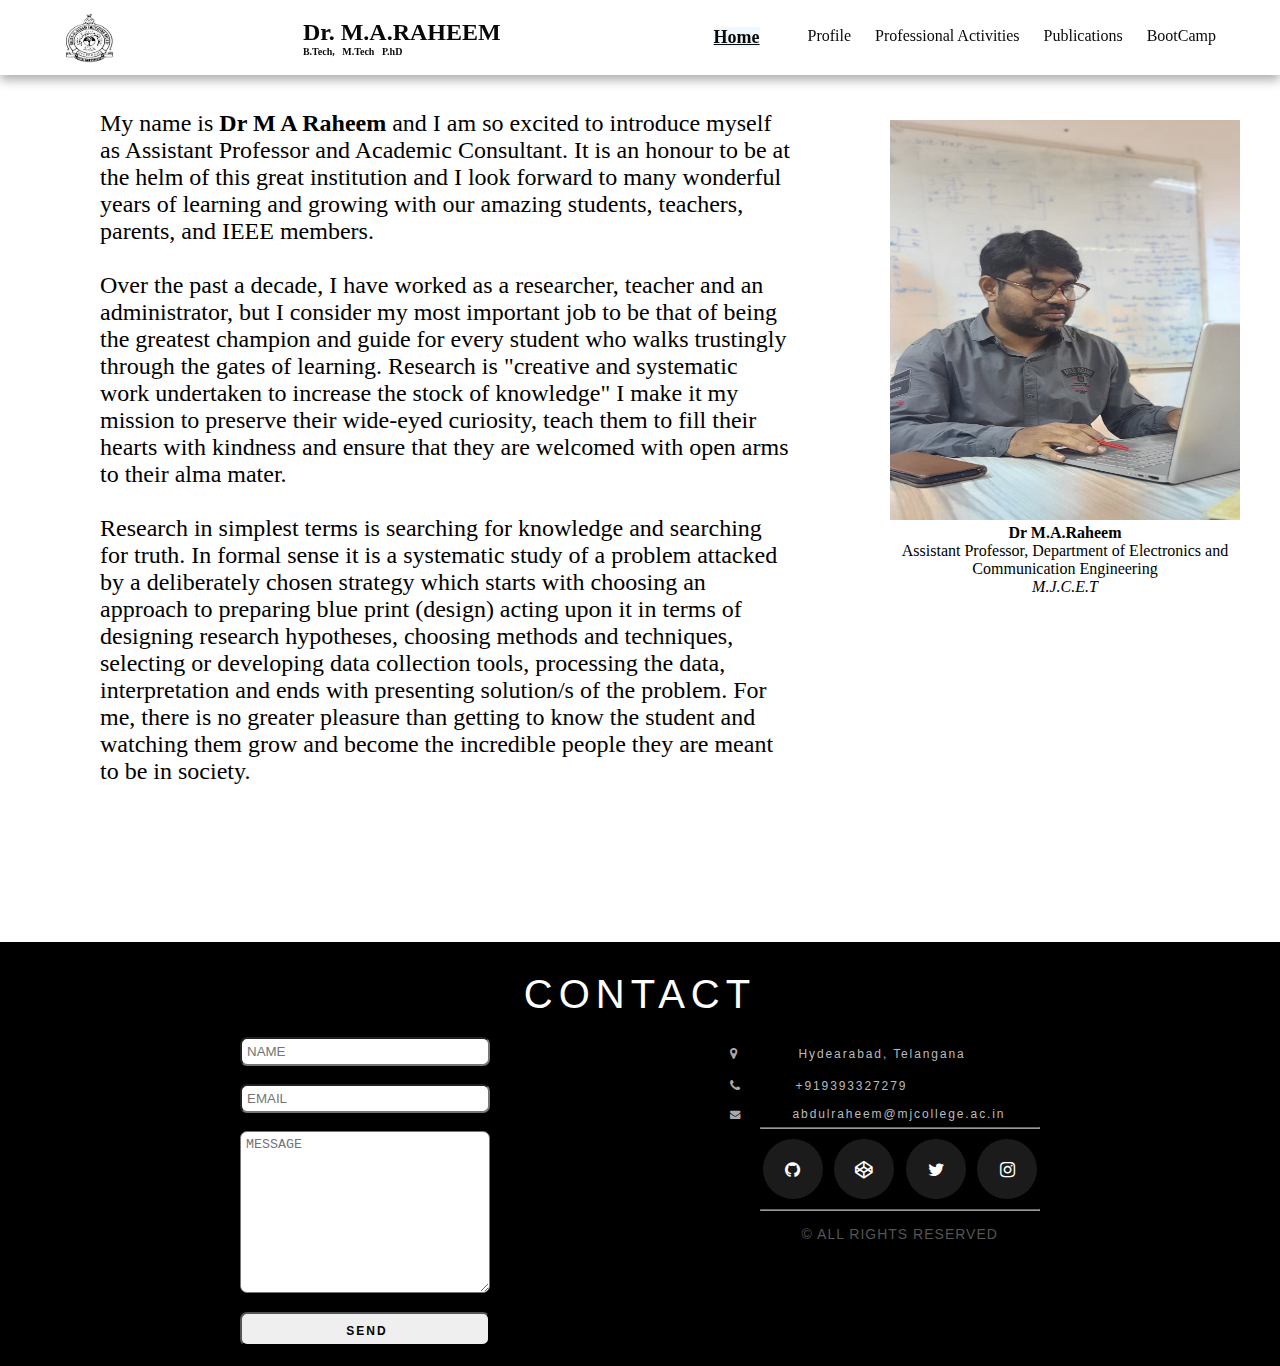
<file: index.html>
<!DOCTYPE html>
<html lang="en">
<head>
    <meta charset="UTF-8">
    <meta http-equiv="X-UA-Compatible" content="IE=edge">
    <meta name="viewport" content="width=device-width, initial-scale=1.0">
<script src="https://cdnjs.cloudflare.com/ajax/libs/font-awesome/6.2.1/css/all.min.css"></script>
<link rel="stylesheet" href="https://cdnjs.cloudflare.com/ajax/libs/font-awesome/4.7.0/css/font-awesome.min.css"> 
<link rel="stylesheet" href="./css/style.css">
    <title>M.A Raheem</title>

   <style>
    .fa{
        font-size: 0.8em;
    }
   </style>
</head>
<body>
    <nav class="navbar">
        <div class="navbar-container container">
            <input type="checkbox" name="" id="">
            <div class="hamburger-lines">
                <span class="line line1"></span>
                <span class="line line2"></span>
                <span class="line line3"></span>
            </div>
            <ul class="menu-items">
                <li><a href="index.html"><b style="font-weight: 700;background-color:aliceblue;font-size:18px;text-decoration: underline;">Home</b></a></li>
                <li><a href="projects.html"Projects</a></li>
                <li><a href="Profile.html">Profile</a></li>
                <li><a href="Professional.html">Professional Activities</a></li>
                <li><a href="https://vidwan.inflibnet.ac.in/profile/244854">Publications</a></li>
                <li> 

                  <div class="dropdown">
                  <button class="dropbtn">BootCamp </button>
                  <div class="dropdown-content">
                    <a href="Qualifications.html#frontend">Front End Design</a>
                    <a href="Qualifications.html#physical">Physical Design</a>
                    <a href="Qualifications.html#analog">Analog Design</a>
                    <a href="Qualifications.html#rtl">RTL-GDS design</a>
                    <a href="Qualifications.html#dft">DFT Design</a>
                    <a href="Qualifications.html#linux">Linux</a>
                  </div>
                  </div>
                </li>
                <!-- <li><a href="Contact.html">Contact</a></li> -->
            </ul>
            <img class="logoimage" src="img/clg-logo.png"  height="50px" width="50px" alt="">
            <h1 class="logo">Dr. M.A.RAHEEM <br> <p style="font-size:10px;">B.Tech, &nbsp; M.Tech &nbsp; P.hD</p>
            </h1>
        </div>
        
    </nav>

    
<section class="second">
    <div class="para">
        
    <p>
      My name is <span style="font-weight: 500 ;"> <b> Dr M A Raheem </b></span>and I am so excited to introduce myself as Assistant Professor and Academic Consultant. It is an honour to be at the helm of this great institution and I look forward to many wonderful years of learning and growing with our amazing students, teachers, parents, and IEEE members.<br><br>
      Over the past a decade, I have worked as a  researcher, teacher and an administrator, but I consider my most important job to be that of being the greatest champion and guide for every student who walks trustingly through the gates of learning. Research is "creative and systematic work undertaken to increase the stock of knowledge" I make it my mission to preserve their wide-eyed curiosity, teach them to fill their hearts with kindness and ensure that they are welcomed with open arms to their alma mater.<br><br>
      Research in simplest terms is searching for knowledge and searching for truth. In formal sense it is a systematic study of a problem attacked by a deliberately chosen strategy which starts with choosing an approach to preparing blue print (design) acting upon it in terms of designing research hypotheses, choosing methods and techniques, selecting or developing data collection tools, processing the data, interpretation and ends with presenting solution/s of the problem. For me, there is no greater pleasure than getting to know the student and watching them grow and become the incredible people they are meant to be in society.<br><br>
    </p>
    </div>

    <div class="mainImage" style="margin-bottom: 100px;text-align: center;">
      <figure> 
      <img class="mainImage" src="img/20221129_115905.jpg" alt="M.A Raheem">
        <figcaption style="color: #000;">
         <b> Dr M.A.Raheem </b>
            <br>
          Assistant Professor, 
         <span>Department of Electronics and Communication Engineering</span><br>
         <i> M.J.C.E.T </i><br>
          
          </figcaption>
          </figure>
    </div>
</section>
    

<section id="contact">
  
    <h1 class="section-header">Contact</h1>
    
    <div class="contact-wrapper">
     
    <!-- Left contact page --> 
      
      <form id="contact-form" class="form-horizontal" role="form">
         
        <div class="form-group">
          <div class="col-sm-12">
            <input type="text" class="form-control" id="name" placeholder="NAME" name="name" value="" required>
          </div>
        </div>
  <br>
        <div class="form-group">
          <div class="col-sm-12">
            <input type="email" class="form-control" id="email" placeholder="EMAIL" name="email" value="" required>
          </div>
        </div>
  <br>
        <textarea class="form-control" rows="10" placeholder="MESSAGE" name="message" required></textarea>
        
        <button class="btn btn-primary send-button" id="submit" type="submit" value="SEND">
          <div class="alt-send-button">
           <span class="send-text">SEND</span>
           
          </div>
        
        </button>
        
      </form>
      
    <!-- Left contact page  -->
      
    <div class="direct-contact-container">
  
          <ul class="contact-list">
            <li class="list-item"><i class="fa fa-map-marker fa-2x"><span class="contact-text place">Hydearabad, Telangana</span></i></li>
            
            <li class="list-item"><i class="fa fa-phone fa-2x"><span class="contact-text phone"><a href="tel:+919393327279" title="Give me a call">+919393327279</a></span></i></li>
            
            <li class="list-item" style="font-size:small ;"><i class="fa fa-envelope fa-2x"><span class="contact-text gmail"><a href="mailto:#" title="Send me an email">abdulraheem@mjcollege.ac.in</a></span></i></li>
            
          </ul>
  
          <hr>
          <ul class="social-media-list">
            <li><a href="#" target="_blank" class="contact-icon">
              <i class="fa fa-github" aria-hidden="true"></i></a>
            </li>
            <li><a href="#" target="_blank" class="contact-icon">
              <i class="fa fa-codepen" aria-hidden="true"></i></a>
            </li>
            <li><a href="#" target="_blank" class="contact-icon">
              <i class="fa fa-twitter" aria-hidden="true"></i></a>
            </li>
            <li><a href="#" target="_blank" class="contact-icon">
              <i class="fa fa-instagram" aria-hidden="true"></i></a>
            </li>       
          </ul>
          <hr>
  
          <div class="copyright">&copy; ALL RIGHTS RESERVED</div>
  
        </div>
      
    </div>

  </section>   
    
    
<script>
    document.querySelector('#contact-form').addEventListener('submit', (e) => {
    e.preventDefault();
    e.target.elements.name.value = '';
    e.target.elements.email.value = '';
    e.target.elements.message.value = '';
  });

</script>

</body>
</html>
</file>
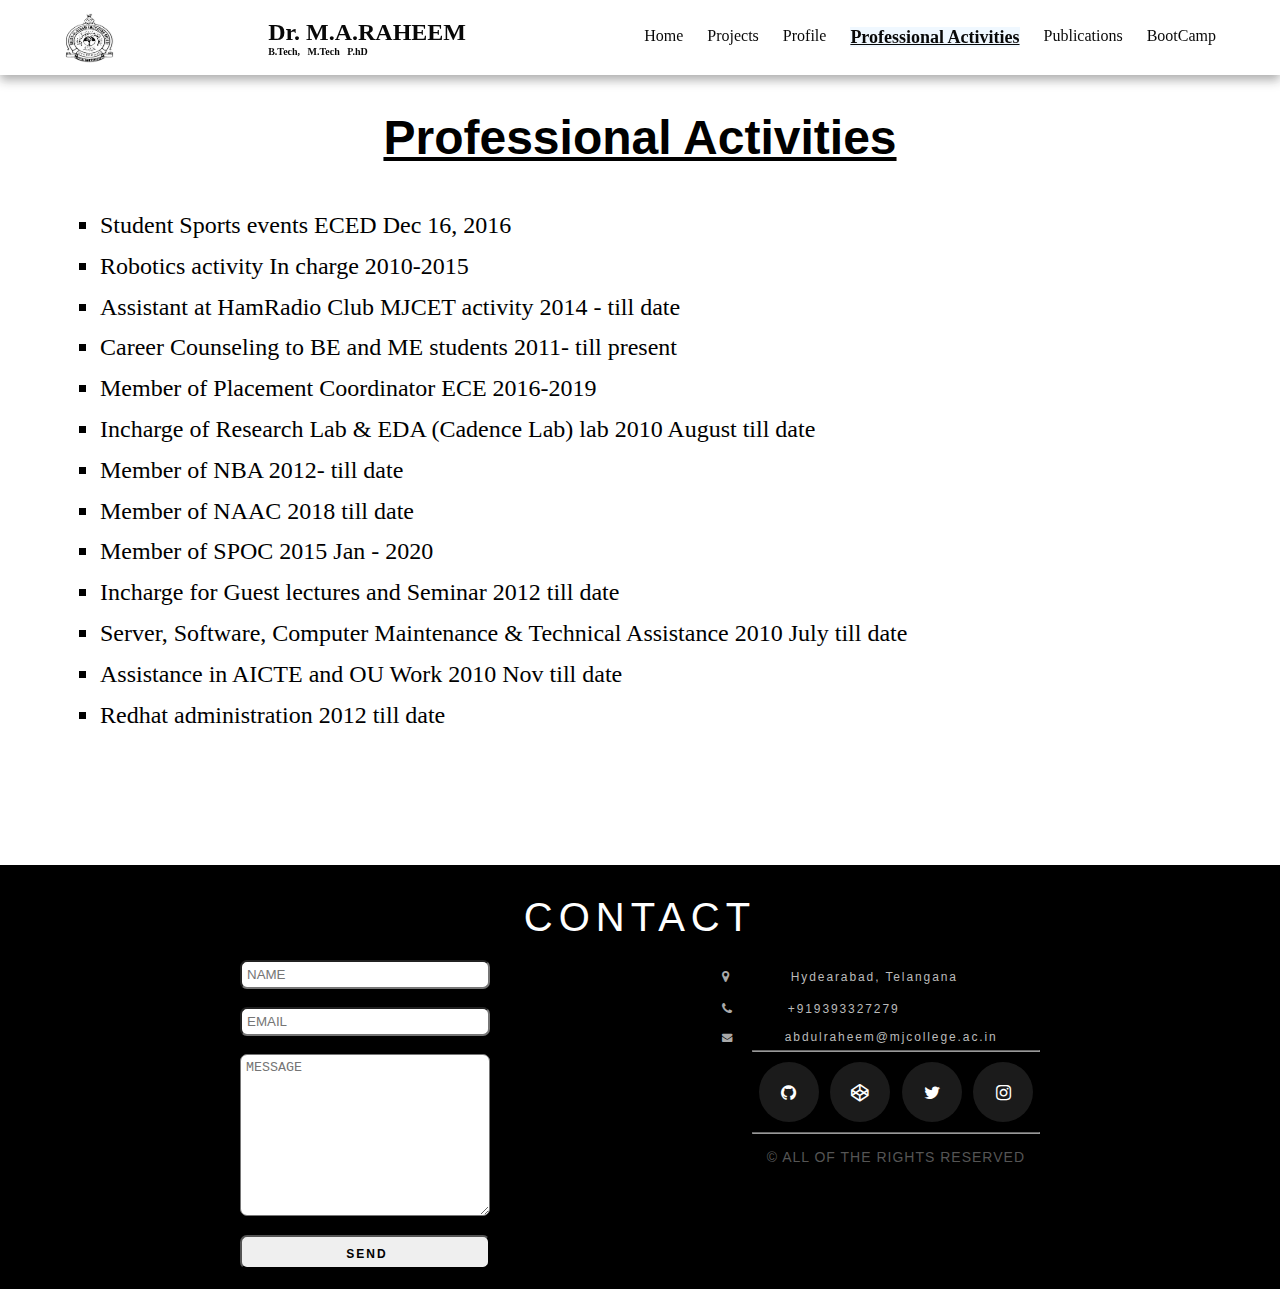
<file: Professional.html>
<!DOCTYPE html>
<html lang="en">
<head>
    <meta charset="UTF-8">
    <meta http-equiv="X-UA-Compatible" content="IE=edge">
    <meta name="viewport" content="width=device-width, initial-scale=1.0">
<script src="https://cdnjs.cloudflare.com/ajax/libs/font-awesome/6.2.1/css/all.min.css"></script>
<link rel="stylesheet" href="https://cdnjs.cloudflare.com/ajax/libs/font-awesome/4.7.0/css/font-awesome.min.css"> 
<link rel="stylesheet" href="./css/style.css">
<link rel="stylesheet" href="/css/admin.css">

    <title>M.A Raheem | Proffesional Activities</title>

   <style>
    .fa{
        font-size: 0.8em;
    }
   </style>
</head>
<body>
    <nav class="navbar">
      
        <div class="navbar-container container">
            <input type="checkbox" name="" id="">
            <div class="hamburger-lines">
                <span class="line line1"></span>
                <span class="line line2"></span>
                <span class="line line3"></span>
            </div>
            
            
            <ul class="menu-items">
              
                <li><a href="index.html">Home</a></li>
                <li><a href="projects.html">Projects</a></li>
                <li><a href="Profile.html">Profile</a></li>
                <li><a href="Professional.html"><b style="font-weight: 700;background-color:aliceblue;font-size:18px;text-decoration: underline;">Professional Activities</b></a></li>
                <li><a href="Publications.html">Publications</a></li>
                <li> 
                  <div class="dropdown">
                  <button class="dropbtn">BootCamp</button>
                  <div class="dropdown-content">
                    <a href="Qualifications.html#frontend">Front End Design</a>
                    <a href="Qualifications.html#physical">Physical Design</a>
                    <a href="Qualifications.html#analog">Analog Design</a>
                    <a href="Qualifications.html#rtl">RTL-GDS design</a>
                    <a href="Qualifications.html#dft">DFT Design</a>
                    <a href="Qualifications.html#linux">Linux</a>
                  </div>
                  </div>
                </li>
                <!-- <li><a href="Contact.html">Contact</a></li> -->
            </ul>
            <img src="./img/clg-logo.png"  height="50px" width="50px" alt="">
            <h1 class="logo">Dr. M.A.RAHEEM <br> <p style="font-size:10px;">B.Tech, &nbsp; M.Tech &nbsp; P.hD</p>
            </h1>
            <!-- <img src="./img/clg-logo.png"  height="50px" width="50px" alt=""> -->
        </div>
        
    </nav>

    
<section class="second">
    <div class="para">
      <div class="elementor-widget-container">
        <h1 class="elementor-heading-title elementor-size-default">Professional Activities</h1>	
    	</div>
      <p class="adminpara">
        <ul style="list-style-type: square;align-items: center;line-height: 170%;">
          <li>Student Sports events ECED Dec 16, 2016 </li>
          <li>Robotics activity In charge 2010-2015</li>
          <li>Assistant at HamRadio Club MJCET activity 2014 - till date </li>
          <li>Career Counseling to BE and ME students 2011- till present</li>
          <li>Member of Placement Coordinator ECE 2016-2019</li>
          <li>Incharge  of  Research Lab & EDA (Cadence Lab)  lab 2010 August till date </li>
          <li>Member of NBA 2012- till date</li>
          <li> Member of NAAC 2018 till date</li>
          <li> Member of SPOC  2015 Jan - 2020</li>
          <li>Incharge  for Guest lectures and Seminar 2012 till date</li>
          <li> Server, Software, Computer Maintenance & Technical Assistance 2010 July till date </li>
          <li> Assistance in AICTE and OU Work 2010 Nov till date</li>
          <li>Redhat administration  2012 till date  </li>
         
        </ul>
      </p>
    </div>

</section>
    

<section id="contact">
  
    <h1 class="section-header">Contact</h1>
    
    <div class="contact-wrapper">
     
    <!-- Left contact page --> 
      
      <form id="contact-form" class="form-horizontal" role="form">
         
        <div class="form-group">
          <div class="col-sm-12">
            <input type="text" class="form-control" id="name" placeholder="NAME" name="name" value="" required>
          </div>
        </div>
  <br>
        <div class="form-group">
          <div class="col-sm-12">
            <input type="email" class="form-control" id="email" placeholder="EMAIL" name="email" value="" required>
          </div>
        </div>
  <br>
        <textarea class="form-control" rows="10" placeholder="MESSAGE" name="message" required></textarea>
        
        <button class="btn btn-primary send-button" id="submit" type="submit" value="SEND">
          <div class="alt-send-button">
           <span class="send-text">SEND</span>
           
          </div>
        
        </button>
        
      </form>
      
    <!-- Left contact page  -->
      
    <div class="direct-contact-container">
  
          <ul class="contact-list">
            <li class="list-item"><i class="fa fa-map-marker fa-2x"><span class="contact-text place">Hydearabad, Telangana</span></i></li>
            
            <li class="list-item"><i class="fa fa-phone fa-2x"><span class="contact-text phone"><a href="tel:+919393327279" title="Give me a call">+919393327279</a></span></i></li>
            
            <li class="list-item" style="font-size:small ;"><i class="fa fa-envelope fa-2x"><span class="contact-text gmail"><a href="mailto:#" title="Send me an email">abdulraheem@mjcollege.ac.in</a></span></i></li>
            
          </ul>
  
          <hr>
          <ul class="social-media-list">
            <li><a href="#" target="_blank" class="contact-icon">
              <i class="fa fa-github" aria-hidden="true"></i></a>
            </li>
            <li><a href="#" target="_blank" class="contact-icon">
              <i class="fa fa-codepen" aria-hidden="true"></i></a>
            </li>
            <li><a href="#" target="_blank" class="contact-icon">
              <i class="fa fa-twitter" aria-hidden="true"></i></a>
            </li>
            <li><a href="#" target="_blank" class="contact-icon">
              <i class="fa fa-instagram" aria-hidden="true"></i></a>
            </li>       
          </ul>
          <hr>
  
          <div class="copyright">&copy; ALL OF THE RIGHTS RESERVED</div>
  
        </div>
      
    </div>

  </section>   
    
    
<script>
    document.querySelector('#contact-form').addEventListener('submit', (e) => {
    e.preventDefault();
    e.target.elements.name.value = '';
    e.target.elements.email.value = '';
    e.target.elements.message.value = '';
  });

</script>

</body>
</html>
</file>
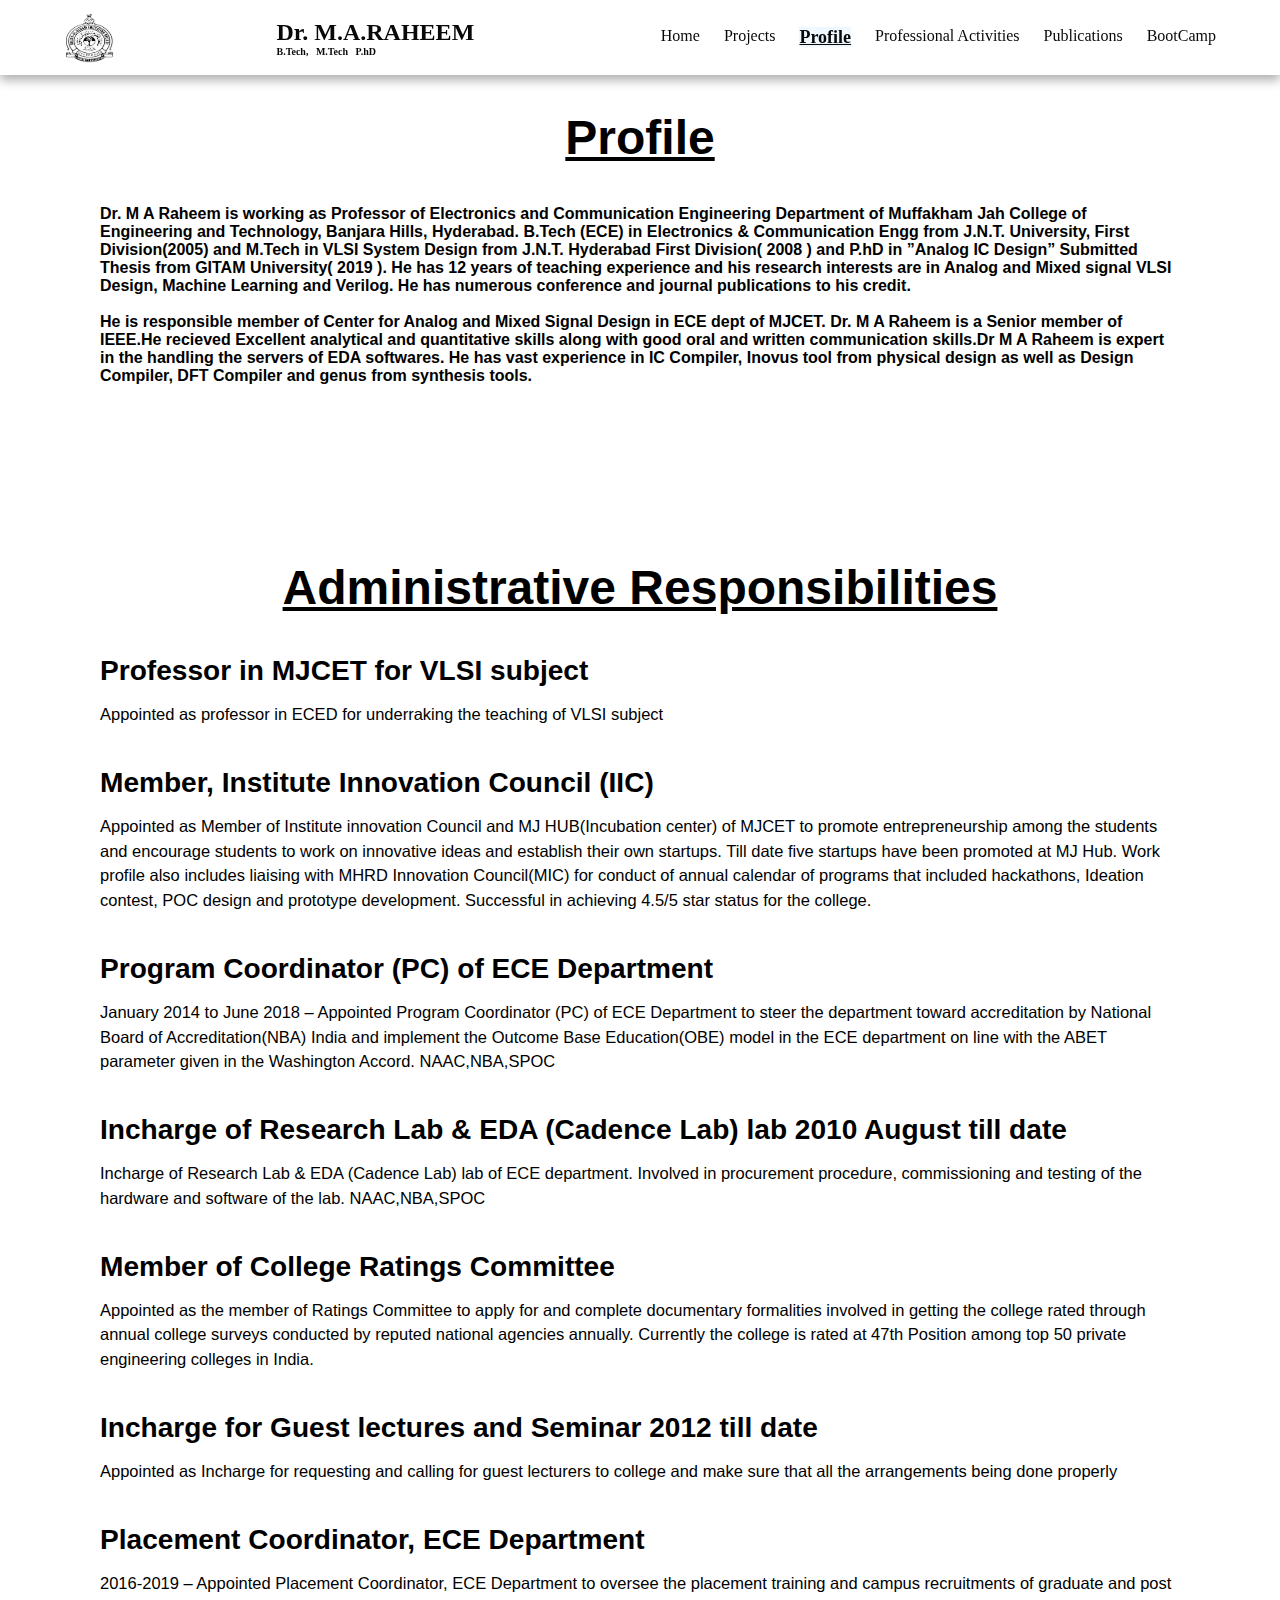
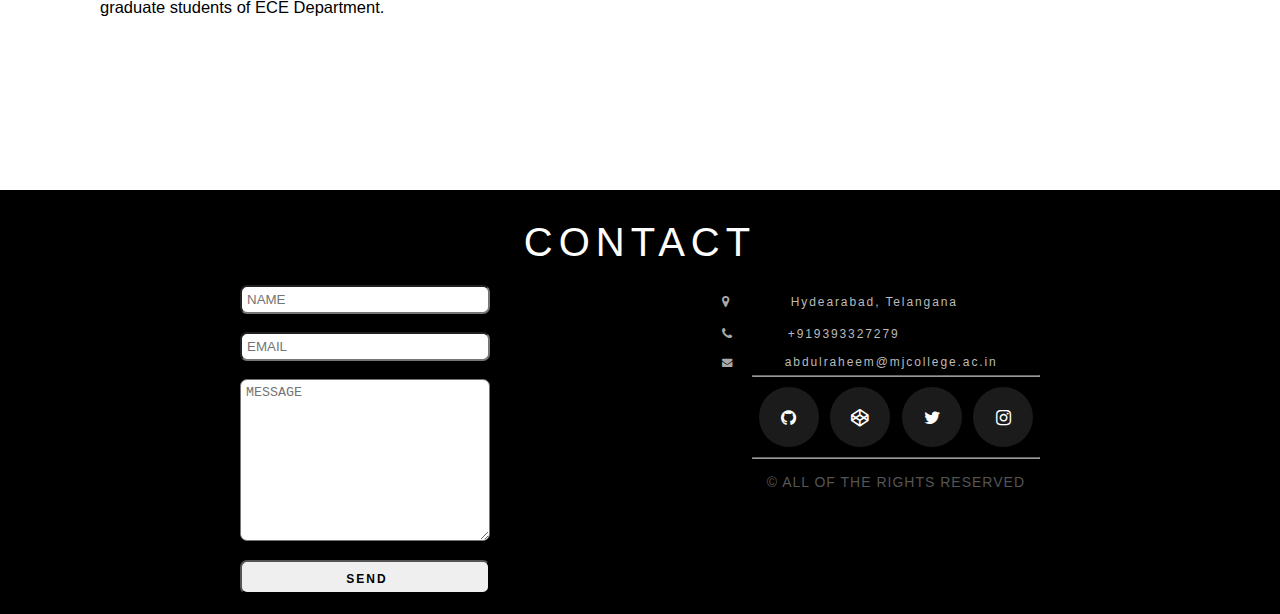
<file: Profile.html>
<!DOCTYPE html>
<html lang="en">
<head>
    <meta charset="UTF-8">
    <meta http-equiv="X-UA-Compatible" content="IE=edge">
    <meta name="viewport" content="width=device-width, initial-scale=1.0">
<script src="https://cdnjs.cloudflare.com/ajax/libs/font-awesome/6.2.1/css/all.min.css"></script>
<link rel="stylesheet" href="https://cdnjs.cloudflare.com/ajax/libs/font-awesome/4.7.0/css/font-awesome.min.css"> 
<link rel="stylesheet" href="./css/style.css">
<link rel="stylesheet" href="./css/admin.css">
    <title>M.A Raheem | Profile</title>

   <style>
    .fa{
        font-size: 0.8em;
    }
   </style>
</head>
<body>
    <nav class="navbar">
        <div class="navbar-container container">
            <input type="checkbox" name="" id="">
            <div class="hamburger-lines">
                <span class="line line1"></span>
                <span class="line line2"></span>
                <span class="line line3"></span>
            </div>
            <ul class="menu-items">
                <li><a href="index.html"> Home</a></li>
                <li><a href="projects.html">Projects</a></li>
                <li><a href="Profile.html"><b style="font-weight: 700;background-color:aliceblue;font-size:18px;text-decoration: underline;">Profile</b></a></li>
                <li><a href="Professional.html">Professional Activities</a></li>
                <li><a href="Publications.html">Publications</a></li>
                <li> 
                  <div class="dropdown">
                  <button class="dropbtn">BootCamp</button>
                  <div class="dropdown-content">
                    <a href="Qualifications.html#frontend">Front End Design</a>
                    <a href="Qualifications.html#physical">Physical Design</a>
                    <a href="Qualifications.html#analog">Analog Design</a>
                    <a href="Qualifications.html#rtl">RTL-GDS design</a>
                    <a href="Qualifications.html#dft">DFT Design</a>
                    <a href="Qualifications.html#linux">Linux</a>
                  </div>
                  </div>
                </li>
                <!-- <li><a href="Contact.html">Contact</a></li> -->
            </ul>
            <img src="./img/clg-logo.png"  height="50px" width="50px" alt="">
            <h1 class="logo">Dr. M.A.RAHEEM <br> <p style="font-size:10px;">B.Tech, &nbsp; M.Tech &nbsp; P.hD</p>
            </h1>
        </div>
        
    </nav>

    
<section class="second">
    <div class="para">
      <div class="elementor-widget-container">
        <h1 class="elementor-heading-title elementor-size-default">
         Profile
        </h1>	
      	</div>
          
        <h2 class="adminhead">
         
                    <p class="adminpara">
            <ul style="font-size: medium;"> 
     
     <strong>Dr. M A Raheem </strong>is working as Professor of Electronics and Communication Engineering Department of Muffakham Jah College of Engineering and Technology, Banjara Hills, Hyderabad. B.Tech (ECE) in Electronics & Communication Engg from J.N.T. University, First
Division(2005) and M.Tech in VLSI System Design from J.N.T. Hyderabad First Division( 2008 ) and P.hD in ”Analog IC Design” Submitted Thesis from GITAM University( 2019 ). He has 12 years of teaching experience and his research interests are in Analog and Mixed signal VLSI Design, Machine Learning and Verilog. He has numerous conference and journal publications to his credit.
<br><br>
He is responsible member of Center for Analog and Mixed Signal Design in ECE dept of MJCET.

Dr. M A Raheem is a Senior member of IEEE.He recieved Excellent analytical and quantitative skills along with good oral and written
communication skills.Dr M A Raheem is expert in the handling the servers of EDA softwares. He has vast experience in IC Compiler, Inovus tool from physical design as well as Design Compiler, DFT Compiler and genus from synthesis tools.
 </p>
    </div>
</section>
    
    
<section class="second">
  <div class="para">
    <div class="elementor-widget-container">
      <h1 class="elementor-heading-title elementor-size-default">Administrative Responsibilities</h1>		</div>
        
 <h3 class="adminhead">
  Professor in MJCET for VLSI subject</h3>
  <p class="adminpara">
    Appointed as professor in ECED for underraking the teaching of VLSI subject   </p>
  
 <h3 class="adminhead">
  Member, Institute Innovation Council (IIC)</h3>
  <p class="adminpara">
      Appointed as Member  of Institute innovation Council and MJ HUB(Incubation center) of MJCET to promote entrepreneurship among the students and encourage students to work on innovative ideas and establish their own startups. Till date five startups have been promoted at MJ Hub. Work profile also includes liaising with MHRD Innovation Council(MIC) for conduct of annual calendar of programs that included hackathons, Ideation contest, POC design and prototype development. Successful in achieving 4.5/5 star status for the college.
  </p>


    <h3 class="adminhead" >
        Program Coordinator (PC) of ECE Department</h3>
   <p class="adminpara">
  January 2014 to June 2018 – Appointed Program Coordinator (PC) of ECE Department to steer the department toward accreditation by National Board of Accreditation(NBA) India and implement the Outcome Base Education(OBE) model in the ECE department on line with the ABET parameter given in the Washington Accord.

  NAAC,NBA,SPOC
      </p>


  
  <h3 class="adminhead">
      Incharge  of  Research Lab & EDA (Cadence Lab)  lab 2010 August till date </h3>
  <p class="adminpara">
      Incharge of Research Lab & EDA (Cadence Lab)  lab of ECE department. Involved in procurement procedure, commissioning and testing of the hardware and software of the  lab.
      NAAC,NBA,SPOC
  </p>



  <h3 class="adminhead">
    Member of College Ratings Committee </h3>
<p class="adminpara">
  Appointed as the member of Ratings Committee to apply for and complete documentary formalities involved in getting the college rated through annual college surveys conducted by reputed national agencies annually. Currently the college is rated at 47th Position among top 50 private engineering colleges in India.
</p>



  <h3 class="adminhead">
    Incharge  for Guest lectures and Seminar 2012 till date</h3>
  <p class="adminpara">
    Appointed as Incharge for requesting and calling for guest lecturers to college and make sure that all the arrangements being done properly
  </p>

<h3 class="adminhead">
        Placement Coordinator, ECE Department</h3>
    <p class="adminpara">
      2016-2019 – Appointed Placement Coordinator, ECE Department to oversee the placement training and campus recruitments of graduate and post graduate students of ECE Department.
    </p>


  </div>
</section>
  



<section id="contact">
  
    <h1 class="section-header">Contact</h1>
    
    <div class="contact-wrapper">
     
    <!-- Left contact page --> 
      
      <form id="contact-form" class="form-horizontal" role="form">
         
        <div class="form-group">
          <div class="col-sm-12">
            <input type="text" class="form-control" id="name" placeholder="NAME" name="name" value="" required>
          </div>
        </div>
  <br>
        <div class="form-group">
          <div class="col-sm-12">
            <input type="email" class="form-control" id="email" placeholder="EMAIL" name="email" value="" required>
          </div>
        </div>
  <br>
        <textarea class="form-control" rows="10" placeholder="MESSAGE" name="message" required></textarea>
        
        <button class="btn btn-primary send-button" id="submit" type="submit" value="SEND">
          <div class="alt-send-button">
           <span class="send-text">SEND</span>
           
          </div>
        
        </button>
        
      </form>
      
    <!-- Left contact page  -->
      
    <div class="direct-contact-container">
  
          <ul class="contact-list">
            <li class="list-item"><i class="fa fa-map-marker fa-2x"><span class="contact-text place">Hydearabad, Telangana</span></i></li>
            
            <li class="list-item"><i class="fa fa-phone fa-2x"><span class="contact-text phone"><a href="tel:+919393327279" title="Give me a call">+919393327279</a></span></i></li>
            
            <li class="list-item" style="font-size:small ;"><i class="fa fa-envelope fa-2x"><span class="contact-text gmail"><a href="mailto:#" title="Send me an email">abdulraheem@mjcollege.ac.in</a></span></i></li>
            
          </ul>
  
          <hr>
          <ul class="social-media-list">
            <li><a href="#" target="_blank" class="contact-icon">
              <i class="fa fa-github" aria-hidden="true"></i></a>
            </li>
            <li><a href="#" target="_blank" class="contact-icon">
              <i class="fa fa-codepen" aria-hidden="true"></i></a>
            </li>
            <li><a href="#" target="_blank" class="contact-icon">
              <i class="fa fa-twitter" aria-hidden="true"></i></a>
            </li>
            <li><a href="#" target="_blank" class="contact-icon">
              <i class="fa fa-instagram" aria-hidden="true"></i></a>
            </li>       
          </ul>
          <hr>
  
          <div class="copyright">&copy; ALL OF THE RIGHTS RESERVED</div>
  
        </div>
      
    </div>

  </section>   
    
    
<script>
    document.querySelector('#contact-form').addEventListener('submit', (e) => {
    e.preventDefault();
    e.target.elements.name.value = '';
    e.target.elements.email.value = '';
    e.target.elements.message.value = '';
  });

</script>

</body>
</html>
</file>
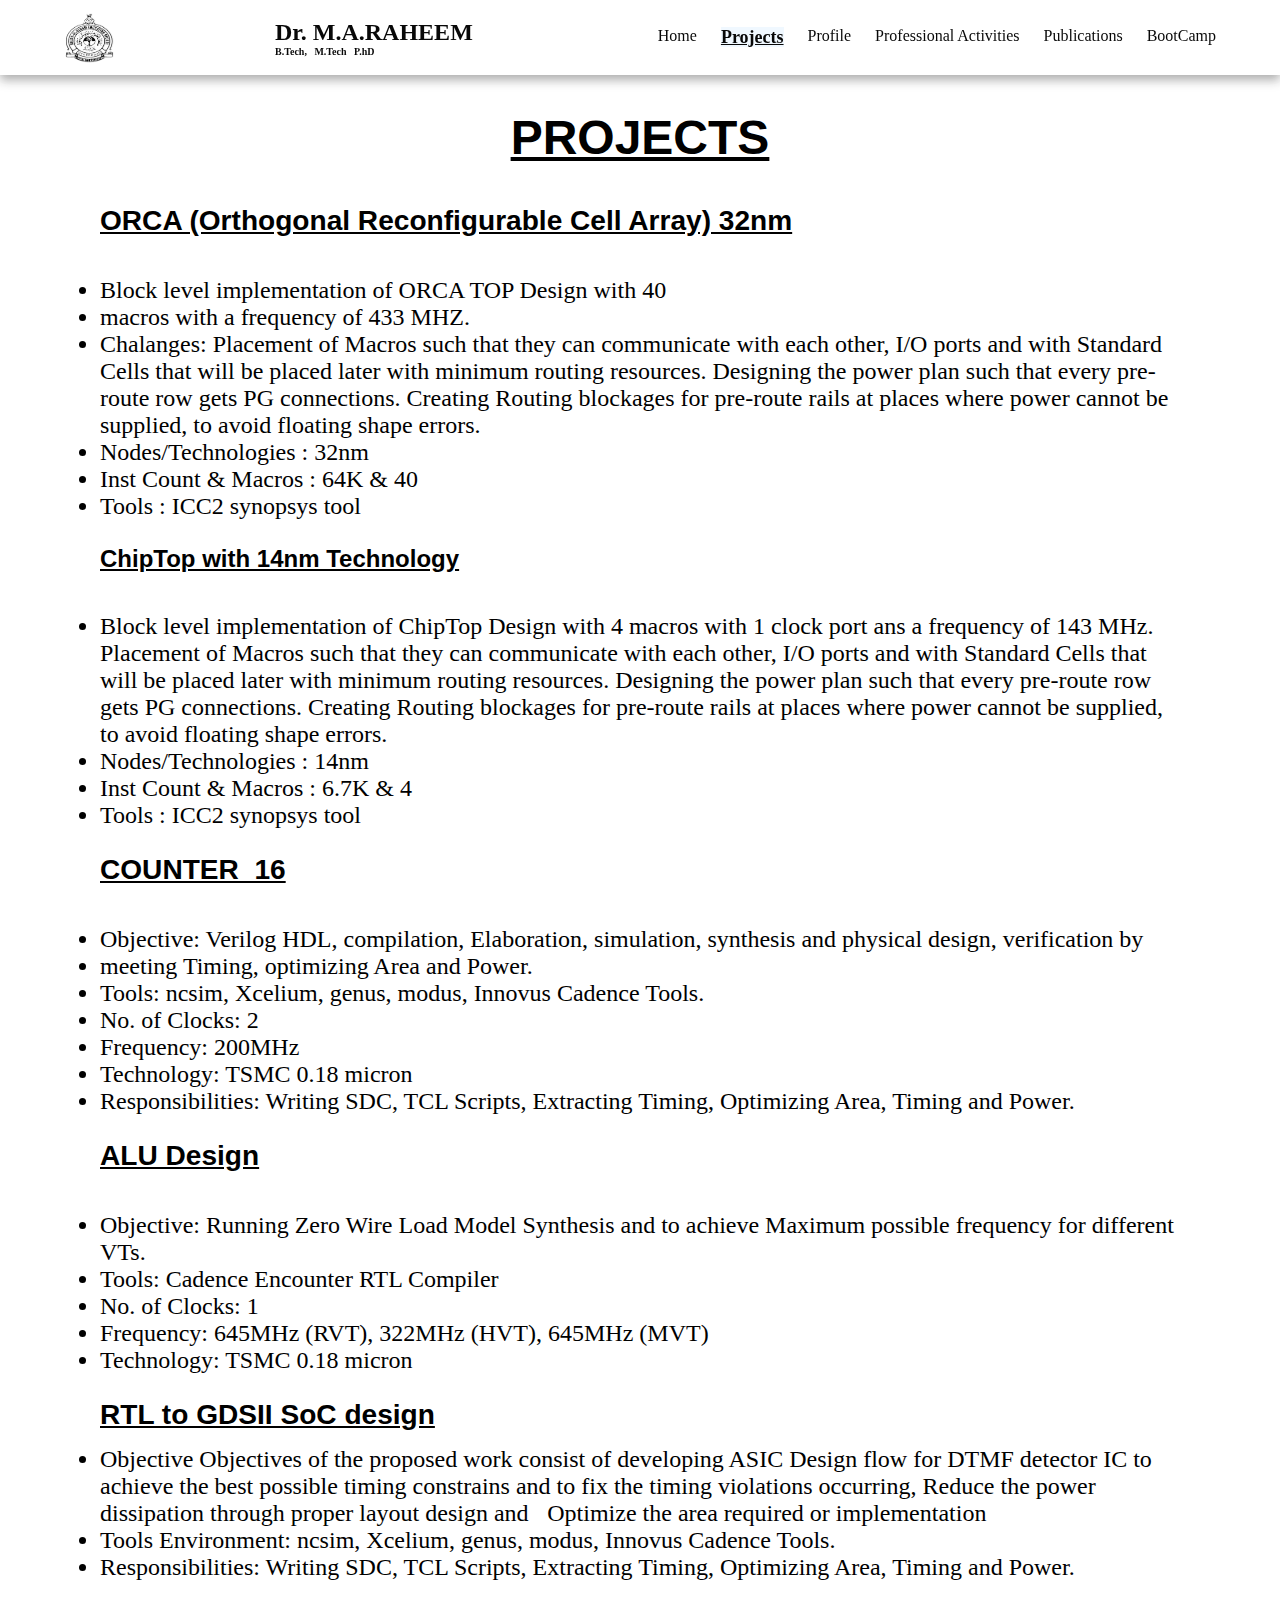
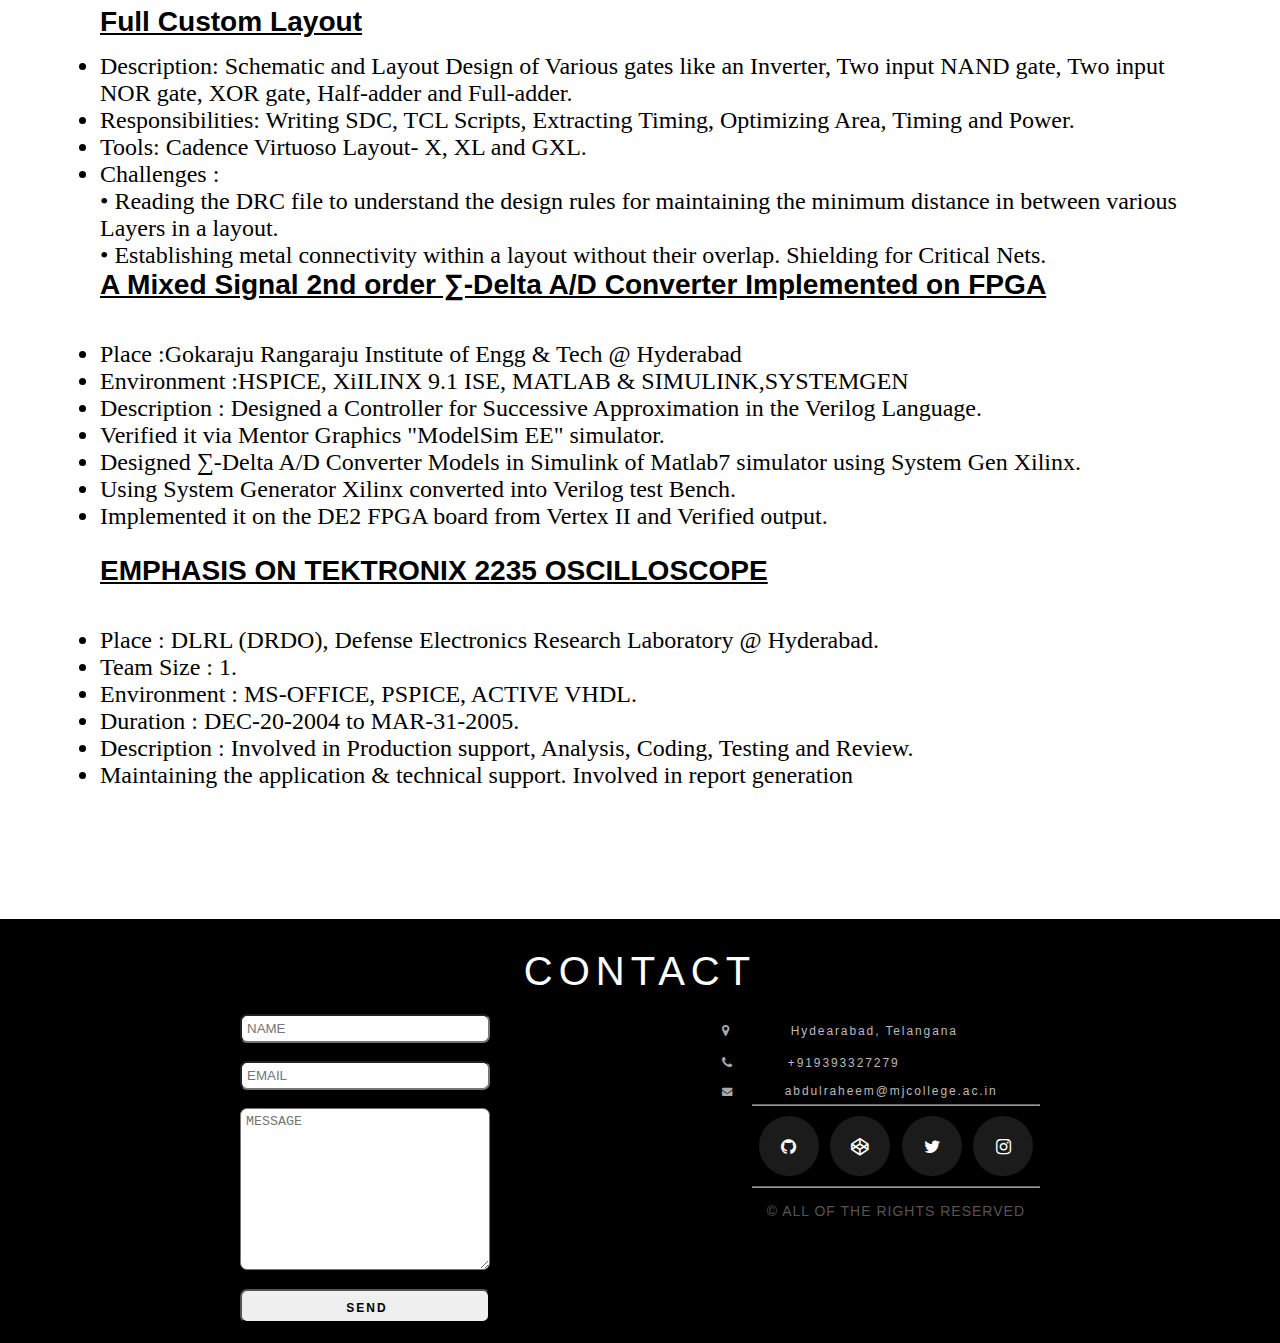
<file: projects.html>
<!DOCTYPE html>
<html lang="en">
<head>
    <meta charset="UTF-8">
    <meta http-equiv="X-UA-Compatible" content="IE=edge">
    <meta name="viewport" content="width=device-width, initial-scale=1.0">
<script src="https://cdnjs.cloudflare.com/ajax/libs/font-awesome/6.2.1/css/all.min.css"></script>
<link rel="stylesheet" href="https://cdnjs.cloudflare.com/ajax/libs/font-awesome/4.7.0/css/font-awesome.min.css"> 
<link rel="stylesheet" href="./css/style.css">
<link rel="stylesheet" href="./css/admin.css">
    <title>M.A Raheem | Projects</title>

   <style>
    .fa{
        font-size: 0.8em;
    }
   </style>
</head>
<body>
    <nav class="navbar">
        <div class="navbar-container container">
            <input type="checkbox" name="" id="">
            <div class="hamburger-lines">
                <span class="line line1"></span>
                <span class="line line2"></span>
                <span class="line line3"></span>
            </div>
            <ul class="menu-items">
                <li><a href="index.html">Home</a></li>
                <li><a href="projects.html"><b style="font-weight: 700;background-color:aliceblue;text-decoration: underline; font-size:18px;"> Projects</b></a></li>
                <li><a href="Profile.html">Profile</a></li>
                <li><a href="Professional.html">Professional Activities</a></li>
                <li><a href="Publications.html">Publications</a></li><li> 
                  <div class="dropdown">
                  <button class="dropbtn">BootCamp</button>
                  <div class="dropdown-content">
                    <a href="Qualifications.html#frontend">Front End Design</a>
                    <a href="Qualifications.html#physical">Physical Design</a>
                    <a href="Qualifications.html#analog">Analog Design</a>
                    <a href="Qualifications.html#rtl">RTL-GDS design</a>
                    <a href="Qualifications.html#dft">DFT Design</a>
                    <a href="Qualifications.html#linux">Linux</a>
                  </div>
                  </div>
                </li>
                <!-- <li><a href="Contact.html">Contact</a></li> -->
            </ul>
            <img src="./img/clg-logo.png"  height="50px" width="50px" alt="">
            <h1 class="logo">Dr. M.A.RAHEEM <br> <p style="font-size:10px;">B.Tech, &nbsp; M.Tech &nbsp; P.hD</p>
            </h1>
        </div>
        
    </nav>
    
<section class="second">
    <div class="para">
      <div class="elementor-widget-container">
        <h1 class="elementor-heading-title elementor-size-default">PROJECTS</h1>		</div>
        <h3 class="adminhead" style="text-decoration: underline;margin-top: 25px;">
          ORCA (Orthogonal Reconfigurable Cell Array) 32nm </h3>
        <p class="adminpara">
       
          <li>Block level implementation of ORCA TOP Design with 40
            <li>       macros with a frequency of 433 MHZ.
            <li> Chalanges:
             Placement of Macros such that they can communicate with
        each other, I/O ports and with Standard Cells that will be placed
        later with minimum routing resources.
        Designing the power plan such that every pre-route row gets PG
        connections. Creating Routing blockages for pre-route rails at
        places where power cannot be supplied, to avoid floating shape
        errors. <li>Nodes/Technologies : 32nm
        <li>Inst Count & Macros : 64K & 40
        <li>Tools : ICC2 synopsys tool 
          <h4 class="adminhead" style="text-decoration: underline;margin-top: 25px;">
            ChipTop with 14nm Technology </h4>
          <p class="adminpara">
         
            <li> Block level implementation of ChipTop Design with 4 macros
          with 1 clock port ans a frequency of 143 MHz.
          Placement of Macros such that they can communicate with
          each other, I/O ports and with Standard Cells that will be placed
          later with minimum routing resources.
          Designing the power plan such that every pre-route row gets PG
          connections. Creating Routing blockages for pre-route rails at
          places where power cannot be supplied, to avoid floating shape
          errors.<li> Nodes/Technologies : 14nm
          <li>Inst Count & Macros : 6.7K & 4
          <li> Tools : ICC2 synopsys tool
        <h3 class="adminhead" style="text-decoration: underline;margin-top: 25px;">
          COUNTER_16 </h3>
        <p class="adminpara">
          <ul>
        
        <li>Objective: Verilog HDL, compilation, Elaboration, simulation, synthesis and physical design, verification by</li> 
        <li>meeting Timing, optimizing Area and Power.</li> 
        <li>Tools: ncsim, Xcelium, genus, modus, Innovus Cadence Tools.</li>
        <li>No. of Clocks: 2</li> 
        <li>Frequency: 200MHz</li> 
        <li>Technology: TSMC 0.18 micron</li> 
        <li>Responsibilities:
          Writing SDC, TCL Scripts, Extracting Timing, Optimizing Area, Timing and Power.</li> 
        </ul> 
        </p>
        
        <h3 class="adminhead" style="text-decoration: underline;margin-top: 25px;">
          ALU Design</h3>
        <p class="adminpara">
          <ul>
        <li> Objective: Running Zero Wire Load Model Synthesis and to achieve Maximum possible frequency for different VTs. </li>
         <li>Tools: Cadence Encounter RTL Compiler</li>
          <li>No. of Clocks: 1</li>
          <li>Frequency: 645MHz (RVT), 322MHz (HVT), 645MHz (MVT)</li>
          <li> Technology: TSMC 0.18 micron </li>
            </ul>

            <h3 class="adminhead" style="text-decoration: underline;margin-top: 25px;">
              RTL to GDSII SoC design</h3>

                <ul>
                  <li>Objective Objectives of the proposed work consist of developing ASIC Design flow for DTMF detector IC to achieve the best possible timing constrains and to fix the timing violations occurring, Reduce the power dissipation through proper
                    layout design andOptimize the area required or implementation</li>
                  <li>Tools Environment: ncsim, Xcelium, genus, modus, Innovus Cadence Tools.</li>
                  <li>Responsibilities:
                    Writing SDC, TCL Scripts, Extracting Timing, Optimizing Area, Timing and Power.
       </li>
      </ul>

      <h3 class="adminhead" style="text-decoration: underline;margin-top: 25px;">
        Full Custom Layout</h3>
<ul>
  <li>Description: Schematic and Layout Design of Various gates like an Inverter, Two input NAND gate, Two input NOR
    gate, XOR gate, Half-adder and Full-adder.</li>
  <li>Responsibilities:
    Writing SDC, TCL Scripts, Extracting Timing, Optimizing Area, Timing and Power.</li>
  <li>Tools: Cadence Virtuoso Layout- X, XL and GXL.</li>
  <li>Challenges :<br>
    • Reading the DRC file to understand the design rules for maintaining the minimum distance in between various
    Layers in a layout. <br>
    • Establishing metal connectivity within a layout without their overlap. Shielding for Critical Nets.</li>

</ul>

 <h3 class="adminhead" style="text-decoration: underline;">
    A Mixed Signal 2nd order &#8721;-Delta A/D Converter Implemented on
  FPGA</h3>
  <p class="adminpara">
    <ul>
      <li>Place :Gokaraju Rangaraju Institute of Engg & Tech @ Hyderabad</li>
      <li>Environment :HSPICE, XiILINX 9.1 ISE, MATLAB & SIMULINK,SYSTEMGEN</li>
      <li>Description : Designed a Controller for Successive Approximation in the Verilog Language.</li>
      <li>Verified it via Mentor Graphics "ModelSim EE" simulator.</li>
      <li>Designed &#8721;-Delta A/D Converter Models in Simulink of Matlab7 simulator
        using System Gen Xilinx.</li>
      <li>Using System Generator Xilinx converted into Verilog test Bench.</li>
      <li>Implemented it on the DE2 FPGA board from Vertex II and Verified
        output.</li>
    </ul>
  </p>
  
  <h3 class="adminhead" style="text-decoration: underline;margin-top: 25px;">
    EMPHASIS ON TEKTRONIX 2235 OSCILLOSCOPE</h3>
    <p class="adminpara">
      <ul>
          <li>Place : DLRL (DRDO), Defense Electronics Research Laboratory @
            Hyderabad.</li>
          <li>Team Size : 1.</li>
          <li>Environment : MS-OFFICE, PSPICE, ACTIVE VHDL.</li>
          <li>Duration : DEC-20-2004 to MAR-31-2005.</li>
          <li>Description : Involved in Production support, Analysis, Coding, Testing and Review.</li>
          <li>Maintaining the application & technical support. Involved in report generation</li>
      </ul>
    </p>

    </div>
</section>
    

<section id="contact">
  
    <h1 class="section-header">Contact</h1>
    
    <div class="contact-wrapper">
     
    <!-- Left contact page --> 
      
      <form id="contact-form" class="form-horizontal" role="form">
         
        <div class="form-group">
          <div class="col-sm-12">
            <input type="text" class="form-control" id="name" placeholder="NAME" name="name" value="" required>
          </div>
        </div>
  <br>
        <div class="form-group">
          <div class="col-sm-12">
            <input type="email" class="form-control" id="email" placeholder="EMAIL" name="email" value="" required>
          </div>
        </div>
  <br>
        <textarea class="form-control" rows="10" placeholder="MESSAGE" name="message" required></textarea>
        
        <button class="btn btn-primary send-button" id="submit" type="submit" value="SEND">
          <div class="alt-send-button">
           <span class="send-text">SEND</span>
           
          </div>
        
        </button>
        
      </form>
      
    <!-- Left contact page  -->
      
    <div class="direct-contact-container">
  
          <ul class="contact-list">
            <li class="list-item"><i class="fa fa-map-marker fa-2x"><span class="contact-text place">Hydearabad, Telangana</span></i></li>
            
            <li class="list-item"><i class="fa fa-phone fa-2x"><span class="contact-text phone"><a href="tel:+919393327279" title="Give me a call">+919393327279</a></span></i></li>
            
            <li class="list-item" style="font-size:small ;"><i class="fa fa-envelope fa-2x"><span class="contact-text gmail"><a href="mailto:#" title="Send me an email">abdulraheem@mjcollege.ac.in</a></span></i></li>
            
          </ul>
  
          <hr>
          <ul class="social-media-list">
            <li><a href="#" target="_blank" class="contact-icon">
              <i class="fa fa-github" aria-hidden="true"></i></a>
            </li>
            <li><a href="#" target="_blank" class="contact-icon">
              <i class="fa fa-codepen" aria-hidden="true"></i></a>
            </li>
            <li><a href="#" target="_blank" class="contact-icon">
              <i class="fa fa-twitter" aria-hidden="true"></i></a>
            </li>
            <li><a href="#" target="_blank" class="contact-icon">
              <i class="fa fa-instagram" aria-hidden="true"></i></a>
            </li>       
          </ul>
          <hr>
  
          <div class="copyright">&copy; ALL OF THE RIGHTS RESERVED</div>
  
        </div>
      
    </div>

  </section>   
    
    
<script>
    document.querySelector('#contact-form').addEventListener('submit', (e) => {
    e.preventDefault();
    e.target.elements.name.value = '';
    e.target.elements.email.value = '';
    e.target.elements.message.value = '';
  });

</script>

</body>
</html>
</file>
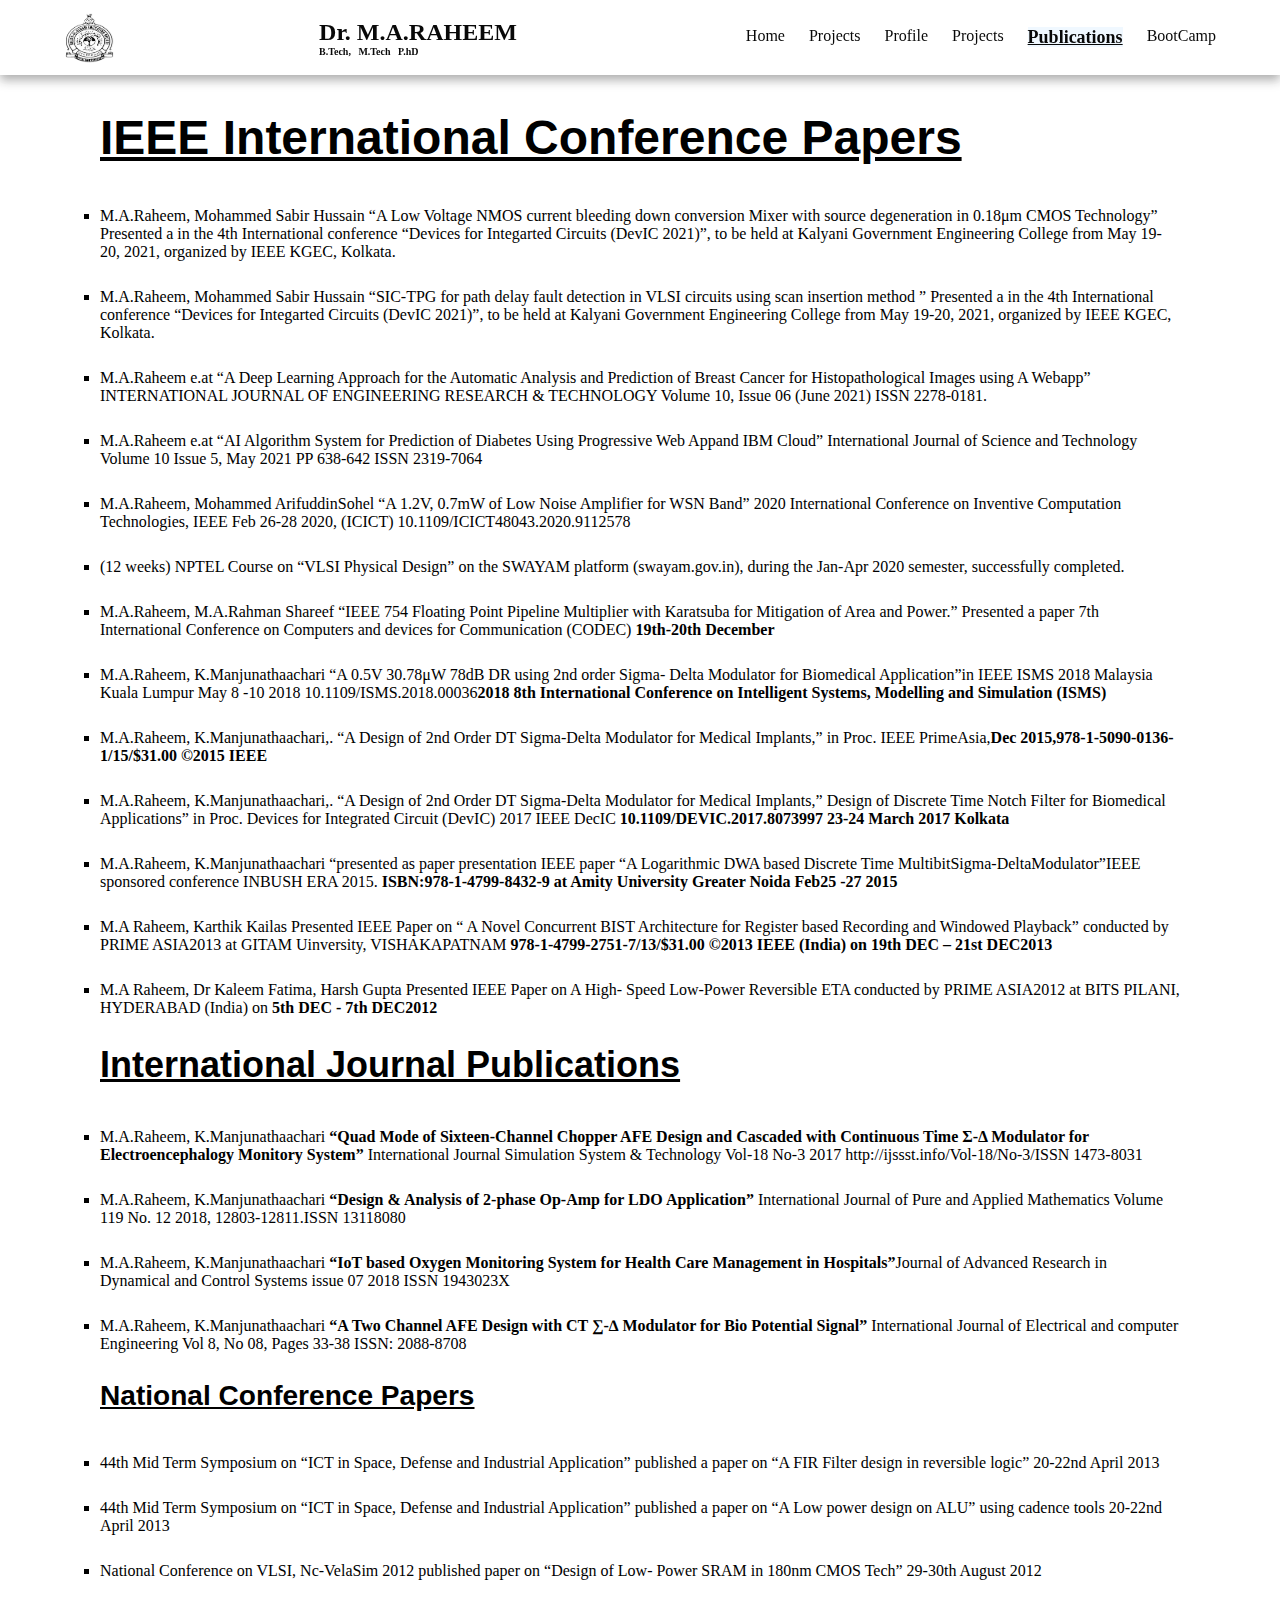
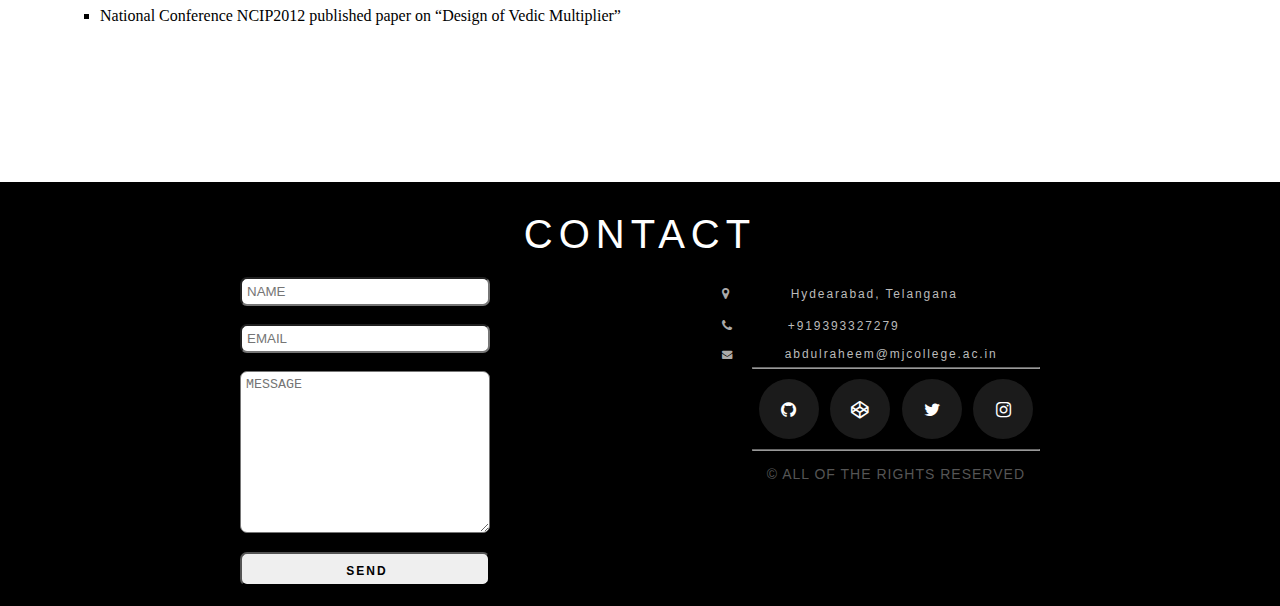
<file: Publications.html>
<!DOCTYPE html>
<html lang="en">
<head>
    <meta charset="UTF-8">
    <meta http-equiv="X-UA-Compatible" content="IE=edge">
    <meta name="viewport" content="width=device-width, initial-scale=1.0">
<script src="https://cdnjs.cloudflare.com/ajax/libs/font-awesome/6.2.1/css/all.min.css"></script>
<link rel="stylesheet" href="https://cdnjs.cloudflare.com/ajax/libs/font-awesome/4.7.0/css/font-awesome.min.css"> 
<link rel="stylesheet" href="./css/style.css">
<link rel="stylesheet" href="./css/admin.css">
<link rel="stylesheet" href="./css/publications.css">
    <title>M.A Raheem | Publications</title>

   <style>
    .fa{
        font-size: 0.8em;
    }
   </style>
</head>
<body>
    <nav class="navbar">
        <div class="navbar-container container">
            <input type="checkbox" name="" id="">
            <div class="hamburger-lines">
                <span class="line line1"></span>
                <span class="line line2"></span>
                <span class="line line3"></span>
            </div>
            <ul class="menu-items">
                <li><a href="index.html">Home</a></li>
                <li><a href="projects.html">Projects</a></li>
                <li><a href="Profile.html">Profile</a></li>
                <li><a href="Professional.html">Projects</a></li>
                <li><a href="Publications.html"><b style="font-weight: 700;background-color:aliceblue;font-size:18px;text-decoration: underline;">Publications</b></a></li>
                <li> 
                  <div class="dropdown">
                  <button class="dropbtn">BootCamp</button>
                  <div class="dropdown-content">
                    <a href="Qualifications.html#frontend">Front End Design</a>
                    <a href="Qualifications.html#physical">Physical Design</a>
                    <a href="Qualifications.html#analog">Analog Design</a>
                    <a href="Qualifications.html#rtl">RTL-GDS design</a>
                    <a href="Qualifications.html#dft">DFT Design</a>
                    <a href="Qualifications.html#linux">Linux</a>
                  </div>
                  </div>
                </li>
                <!-- <li><a href="Contact.html">Contact</a></li> -->
            </ul>
            <img src="./img/clg-logo.png"  height="50px" width="50px" alt="">
            <h1 class="logo">Dr. M.A.RAHEEM <br> <p style="font-size:10px;">B.Tech, &nbsp; M.Tech &nbsp; P.hD</p>
            </h1>
        </div>
        
    </nav>

    
<section class="second">
    <div class="para">
      <h1 class="adminhead">
        IEEE International Conference Papers
      </h1><br>
        <ul style="list-style-type: square;">




          <li style="font-size: medium ;">M.A.Raheem, Mohammed Sabir Hussain “A Low Voltage NMOS current bleeding
          down conversion Mixer with source degeneration in 0.18μm CMOS Technology”
          Presented a in the 4th International conference “Devices for Integarted Circuits
          (DevIC 2021)”, to be held at Kalyani Government Engineering College from May 19-
          20, 2021, organized by IEEE KGEC, Kolkata.</li>

<br>
          <li style="font-size: medium ;"> M.A.Raheem, Mohammed Sabir Hussain “SIC-TPG for path delay fault detection in
          VLSI circuits using scan insertion method ” Presented a in the 4th International
          conference “Devices for Integarted Circuits (DevIC 2021)”, to be held at Kalyani
          Government Engineering College from May 19-20, 2021, organized by IEEE KGEC,
          Kolkata.</li>
          <br>
          <li style="font-size: medium ;"> M.A.Raheem e.at “A Deep Learning Approach for the Automatic Analysis and
          Prediction of Breast Cancer for Histopathological Images using A Webapp”
          INTERNATIONAL JOURNAL OF ENGINEERING RESEARCH & TECHNOLOGY Volume
          10, Issue 06 (June 2021) ISSN 2278-0181.</li>
          <br>
          <li style="font-size: medium ;"> M.A.Raheem e.at “AI Algorithm System for Prediction of Diabetes Using Progressive
          Web Appand IBM Cloud” International Journal of Science and Technology Volume 10
          Issue 5, May 2021 PP 638-642 ISSN 2319-7064</li>
          <br>
          <li style="font-size: medium ;"> M.A.Raheem, Mohammed ArifuddinSohel “A 1.2V, 0.7mW of Low Noise Amplifier for
          WSN Band” 2020 International Conference on Inventive Computation
          Technologies, IEEE Feb 26-28 2020, (ICICT) 10.1109/ICICT48043.2020.9112578</li>
          <br>
          <li style="font-size: medium ;"> (12 weeks) NPTEL Course on “VLSI Physical Design” on the SWAYAM platform
          (swayam.gov.in), during the Jan-Apr 2020 semester, successfully completed.</li>

<br>


          <li style="font-size: medium ;">
            M.A.Raheem, M.A.Rahman Shareef “IEEE 754 Floating Point Pipeline Multiplier with
            Karatsuba for Mitigation of Area and Power.” Presented a paper 7th International
            Conference on Computers and devices for Communication (CODEC) <b>19th-20th December</b>
          </li><br>
          <li style="font-size: medium ;">M.A.Raheem, K.Manjunathaachari “A 0.5V 30.78μW 78dB DR using 2nd order Sigma-
            Delta Modulator for Biomedical Application”in IEEE ISMS 2018 Malaysia Kuala Lumpur May
            
            8 -10 2018 10.1109/ISMS.2018.00036<b>2018 8th International Conference on Intelligent
              Systems, Modelling and Simulation (ISMS)</b> </li>
              <br>
              <li style="font-size: medium ;">M.A.Raheem, K.Manjunathaachari,. “A Design of 2nd Order DT Sigma-Delta
                Modulator for Medical Implants,” in Proc. IEEE PrimeAsia,<b>Dec 2015,978-1-5090-0136-
                  1/15/$31.00 ©2015 IEEE</b> </li><br>
              <li style="font-size: medium ;">M.A.Raheem, K.Manjunathaachari,. “A Design of 2nd Order DT Sigma-Delta
                Modulator for Medical Implants,” Design of Discrete Time Notch Filter for Biomedical
                Applications” in Proc. Devices for Integrated Circuit (DevIC) 2017 IEEE DecIC
                <b>10.1109/DEVIC.2017.8073997 23-24 March 2017 Kolkata</b></li><br>
              <li style="font-size: medium ;">M.A.Raheem, K.Manjunathaachari “presented as paper presentation IEEE paper “A
                Logarithmic DWA based Discrete Time MultibitSigma-DeltaModulator”IEEE sponsored
                conference INBUSH ERA 2015. <b>ISBN:978-1-4799-8432-9 at Amity University Greater Noida
                  Feb25 -27 2015</b></li><br>
              <li style="font-size: medium ;">M.A Raheem, Karthik Kailas Presented IEEE Paper on “ A Novel Concurrent BIST
                Architecture for Register based Recording and Windowed Playback” conducted by
                PRIME ASIA2013 at GITAM Uinversity, VISHAKAPATNAM <b>978-1-4799-2751-7/13/$31.00 ©2013 IEEE
                  (India) on 19th DEC – 21st DEC2013</b></li><br>
                  <li  style="font-size: medium ;">M.A Raheem, Dr Kaleem Fatima, Harsh Gupta Presented IEEE Paper on A High-
                    Speed Low-Power Reversible ETA conducted by PRIME ASIA2012 at BITS PILANI,
                    
                    HYDERABAD (India) on <b> 5th DEC - 7th DEC2012</b></li><br>
        </ul>

        <h2 class="adminhead">
          International Journal Publications
        </h2><br>
        <ul style="list-style-type:square;">
          <li style="font-size: medium ;">M.A.Raheem, K.Manjunathaachari<b> “Quad Mode of Sixteen-Channel Chopper AFE
            Design and Cascaded with Continuous Time Σ-Δ Modulator for Electroencephalogy Monitory
            System”</b> International Journal Simulation System & Technology Vol-18 No-3 2017
            http://ijssst.info/Vol-18/No-3/ISSN 1473-8031</li><br>
          <li style="font-size: medium ;">M.A.Raheem, K.Manjunathaachari<b> “Design & Analysis of 2-phase Op-Amp for LDO
            Application”</b> International Journal of Pure and Applied Mathematics Volume 119 No. 12
            2018, 12803-12811.ISSN 13118080</li><br>
          <li style="font-size: medium ;">M.A.Raheem, K.Manjunathaachari <b>“IoT based Oxygen Monitoring System for Health
            Care Management in Hospitals”</b>Journal of Advanced Research in Dynamical and Control
            Systems issue 07 2018 ISSN 1943023X</li><br>
          <li style="font-size: medium ;">M.A.Raheem, K.Manjunathaachari <b> “A Two Channel AFE Design with CT ∑-∆ Modulator
            for Bio Potential Signal”</b> International Journal of Electrical and computer Engineering Vol 8,
            No 08, Pages 33-38 ISSN: 2088-8708</li><br>
          </ul>
 

          <h3 class="adminhead">
            National Conference Papers
          </h3><br>
          <ul style="list-style-type: square;">
            <li style="font-size: medium ;">44th Mid Term Symposium on “ICT in Space, Defense and Industrial Application”
              published a paper on “A FIR Filter design in reversible logic” 20-22nd April 2013</li><br>
            <li style="font-size: medium ;">44th Mid Term Symposium on “ICT in Space, Defense and Industrial Application”
              published a paper on “A Low power design on ALU” using cadence tools 20-22nd April 2013</li><br>
            <li style="font-size: medium ;">National Conference on VLSI, Nc-VelaSim 2012 published paper on “Design of Low-
              Power SRAM in 180nm CMOS Tech” 29-30th August 2012</li><br>
            <li style="font-size: medium ;">National Conference NCIP2012 published paper on “Design of Vedic Multiplier”</li><br>
            </ul>

    </div>
<!-- 
    <div class="mainImage">
        <img class="mainImage" src="./img/raheem sir.jpeg" alt="M.A Raheem">
    </div> -->
</section>
    

<section id="contact">
  
    <h1 class="section-header">Contact</h1>
    
    <div class="contact-wrapper">
     
    <!-- Left contact page --> 
      
      <form id="contact-form" class="form-horizontal" role="form">
         
        <div class="form-group">
          <div class="col-sm-12">
            <input type="text" class="form-control" id="name" placeholder="NAME" name="name" value="" required>
          </div>
        </div>
  <br>
        <div class="form-group">
          <div class="col-sm-12">
            <input type="email" class="form-control" id="email" placeholder="EMAIL" name="email" value="" required>
          </div>
        </div>
  <br>
        <textarea class="form-control" rows="10" placeholder="MESSAGE" name="message" required></textarea>
        
        <button class="btn btn-primary send-button" id="submit" type="submit" value="SEND">
          <div class="alt-send-button">
           <span class="send-text">SEND</span>
           
          </div>
        
        </button>
        
      </form>
      
    <!-- Left contact page  -->
      
    <div class="direct-contact-container">
  
          <ul class="contact-list">
            <li class="list-item"><i class="fa fa-map-marker fa-2x"><span class="contact-text place">Hydearabad, Telangana</span></i></li>
            
            <li class="list-item"><i class="fa fa-phone fa-2x"><span class="contact-text phone"><a href="tel:+919393327279" title="Give me a call">+919393327279</a></span></i></li>
            
            <li class="list-item" style="font-size:small ;"><i class="fa fa-envelope fa-2x"><span class="contact-text gmail"><a href="mailto:#" title="Send me an email">abdulraheem@mjcollege.ac.in</a></span></i></li>
            
          </ul>
  
          <hr>
          <ul class="social-media-list">
            <li><a href="#" target="_blank" class="contact-icon">
              <i class="fa fa-github" aria-hidden="true"></i></a>
            </li>
            <li><a href="#" target="_blank" class="contact-icon">
              <i class="fa fa-codepen" aria-hidden="true"></i></a>
            </li>
            <li><a href="#" target="_blank" class="contact-icon">
              <i class="fa fa-twitter" aria-hidden="true"></i></a>
            </li>
            <li><a href="#" target="_blank" class="contact-icon">
              <i class="fa fa-instagram" aria-hidden="true"></i></a>
            </li>       
          </ul>
          <hr>
  
          <div class="copyright">&copy; ALL OF THE RIGHTS RESERVED</div>
  
        </div>
      
    </div>

  </section>   
    
    
<script>
    document.querySelector('#contact-form').addEventListener('submit', (e) => {
    e.preventDefault();
    e.target.elements.name.value = '';
    e.target.elements.email.value = '';
    e.target.elements.message.value = '';
  });

</script>

</body>
</html>
</file>
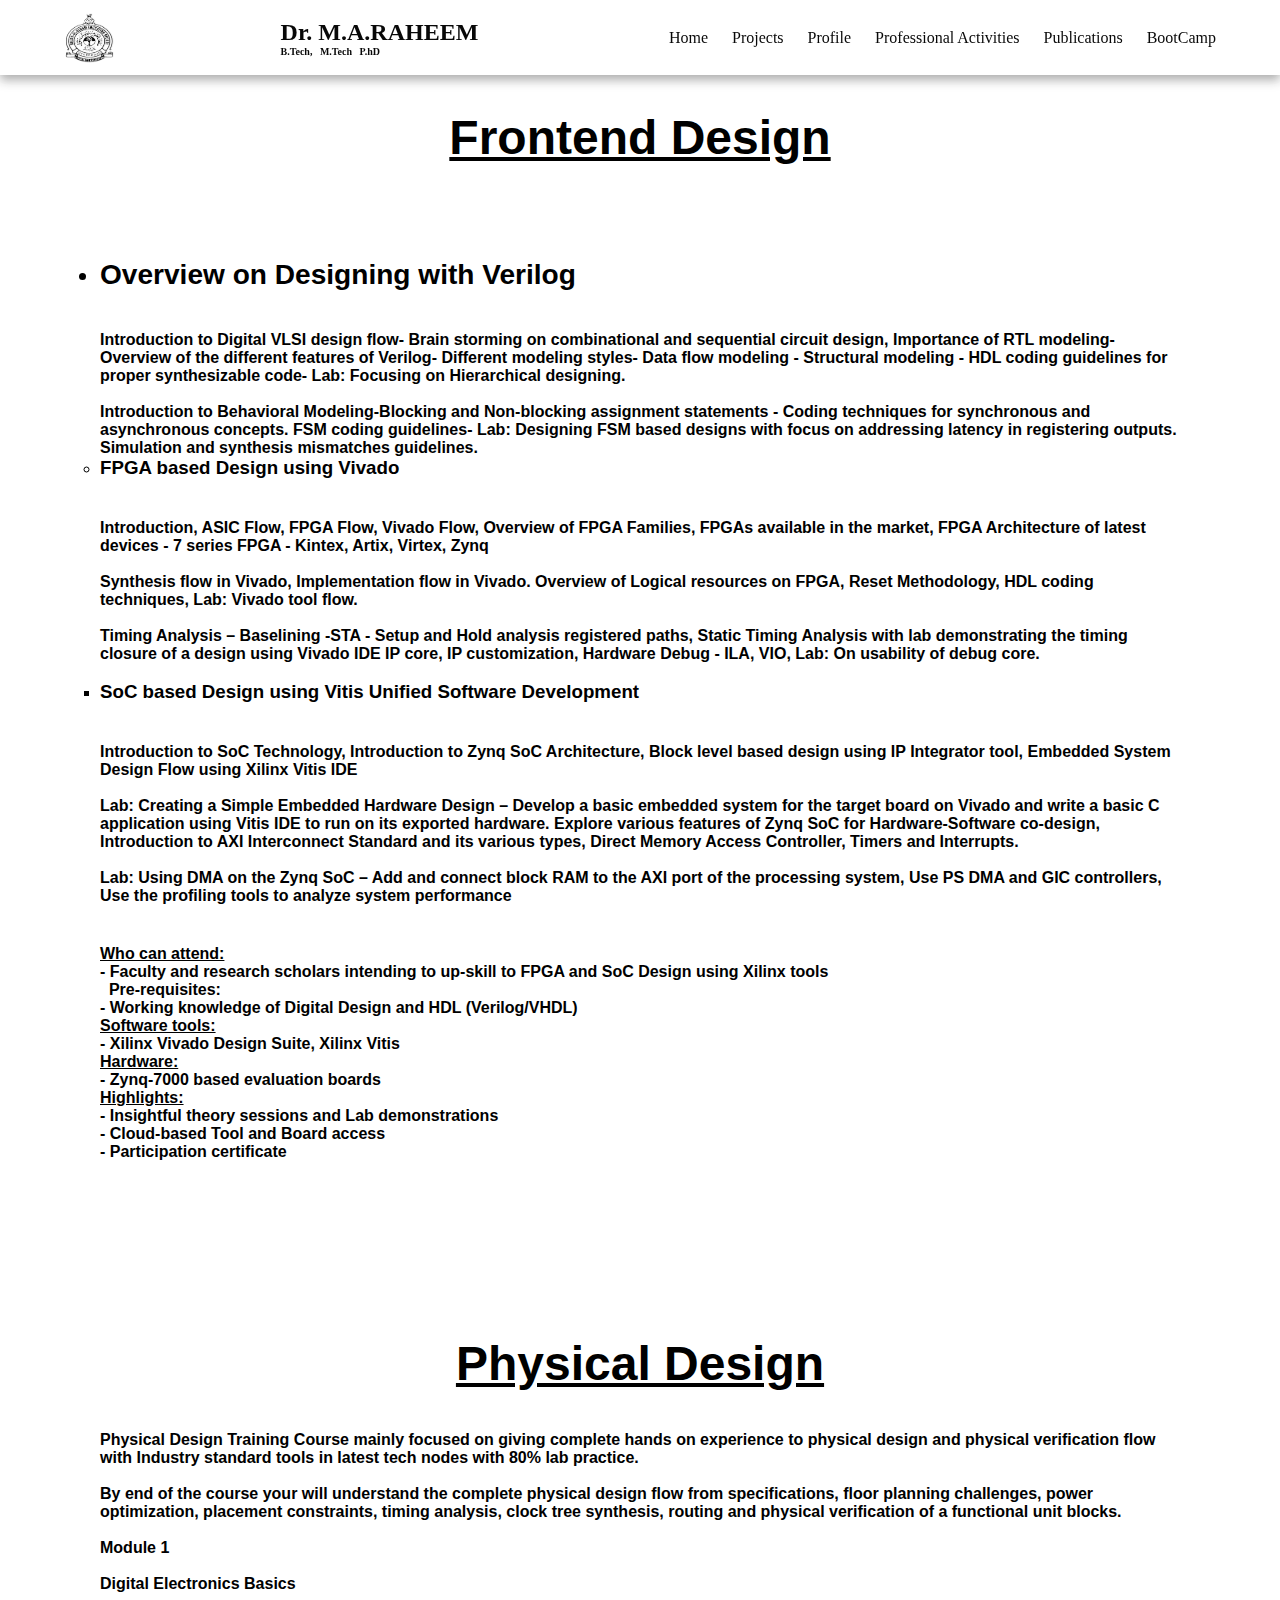
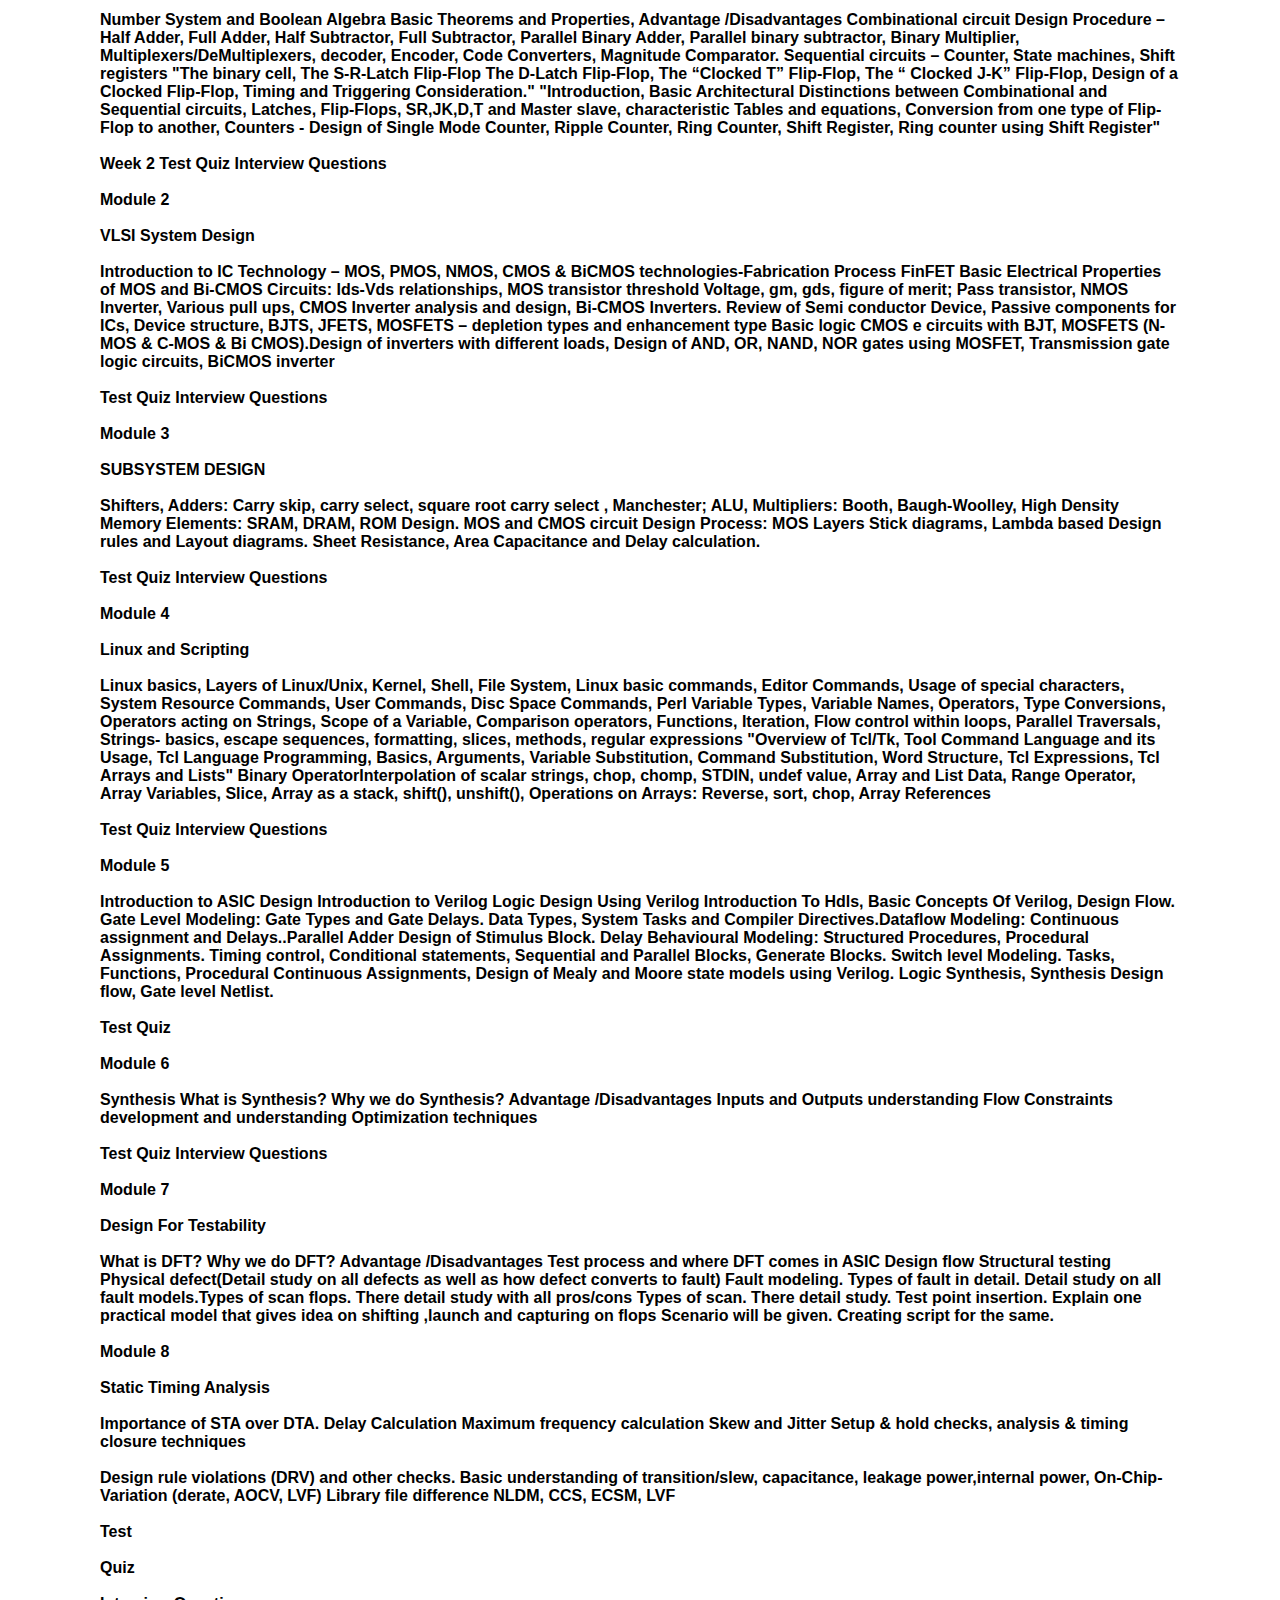
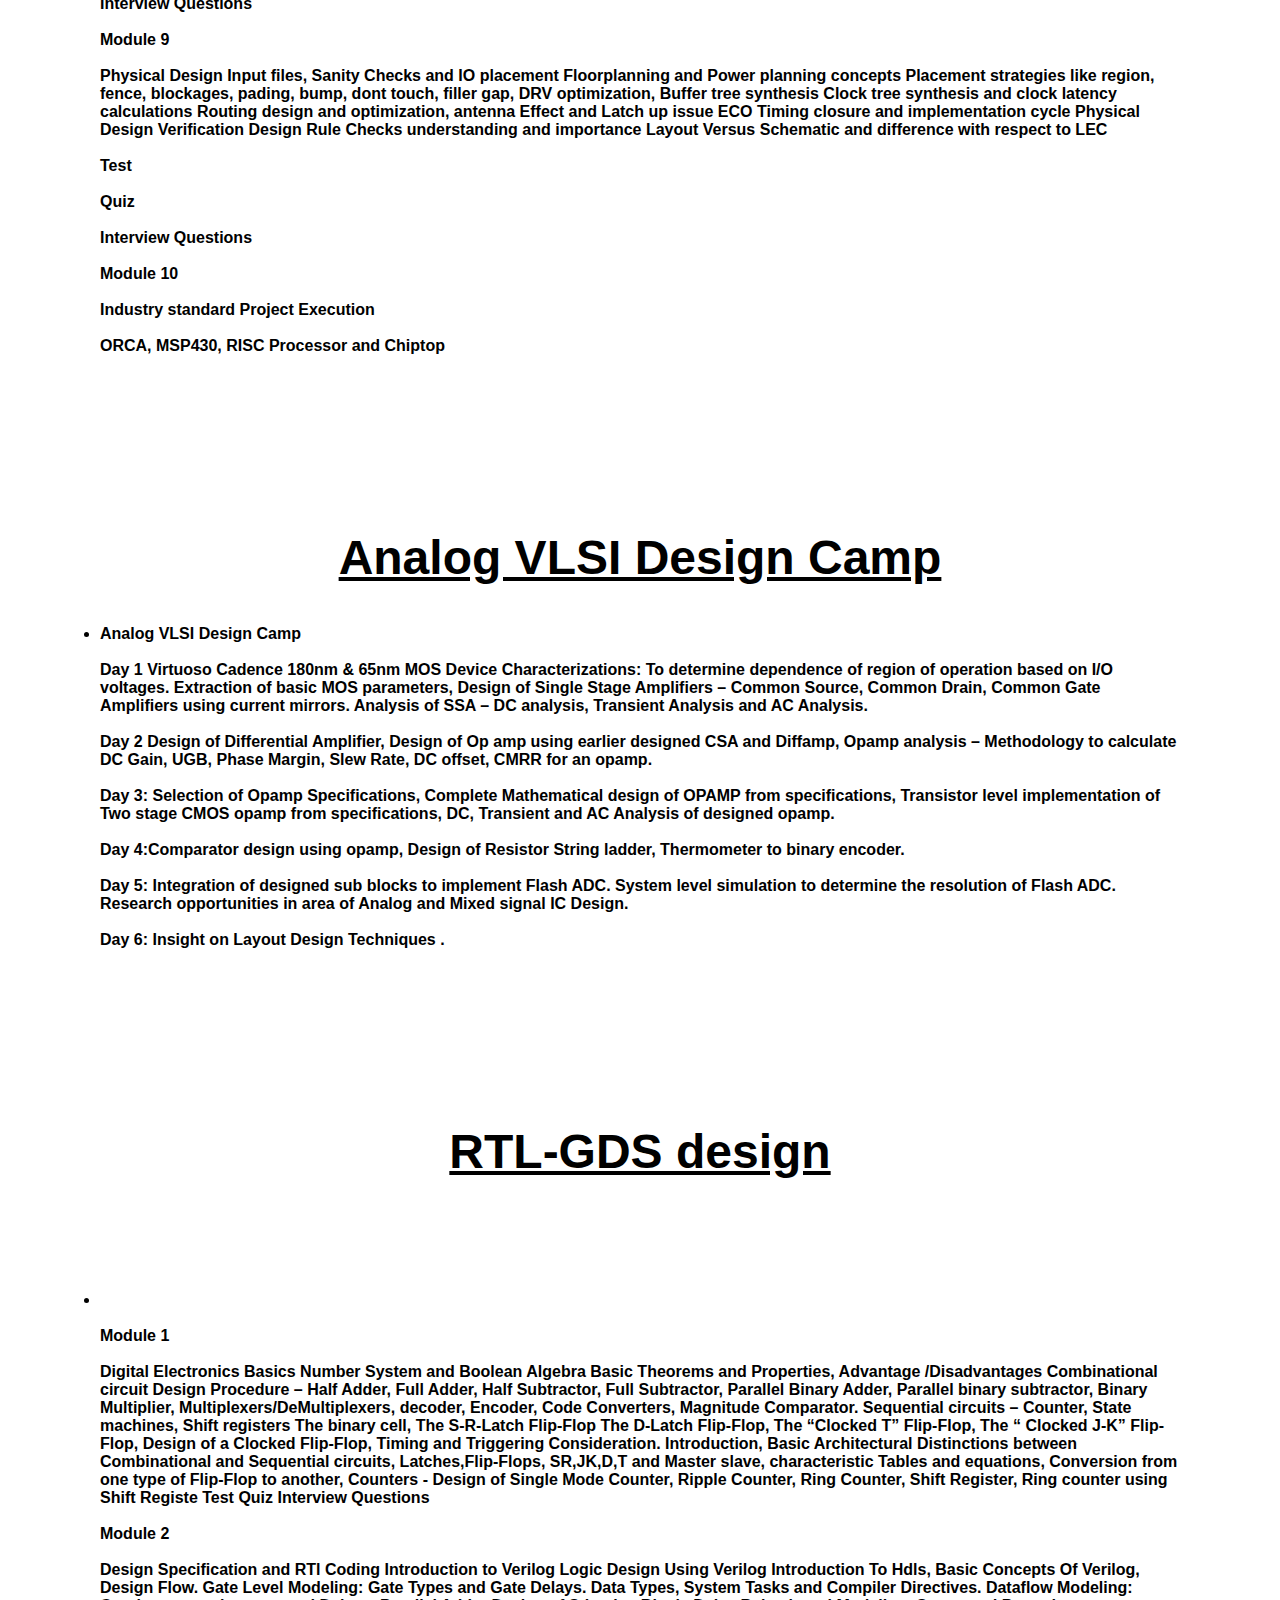
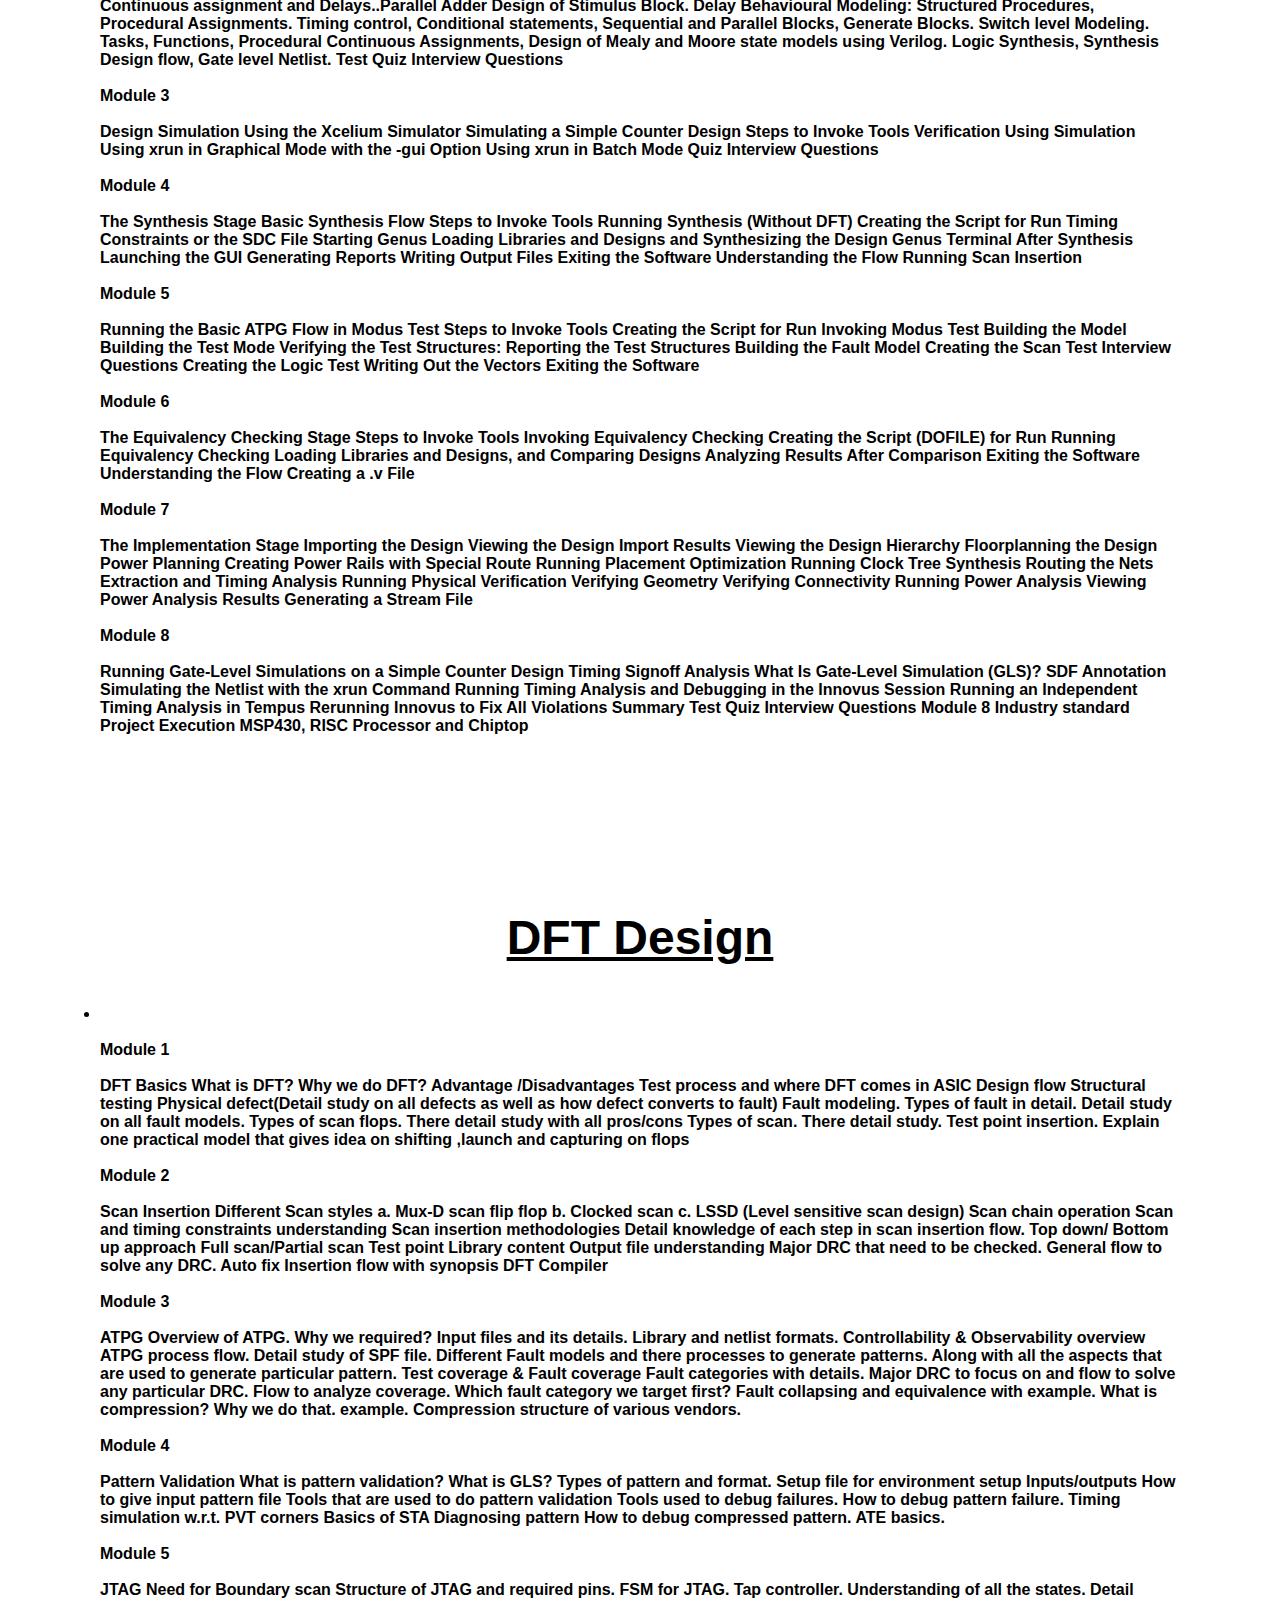
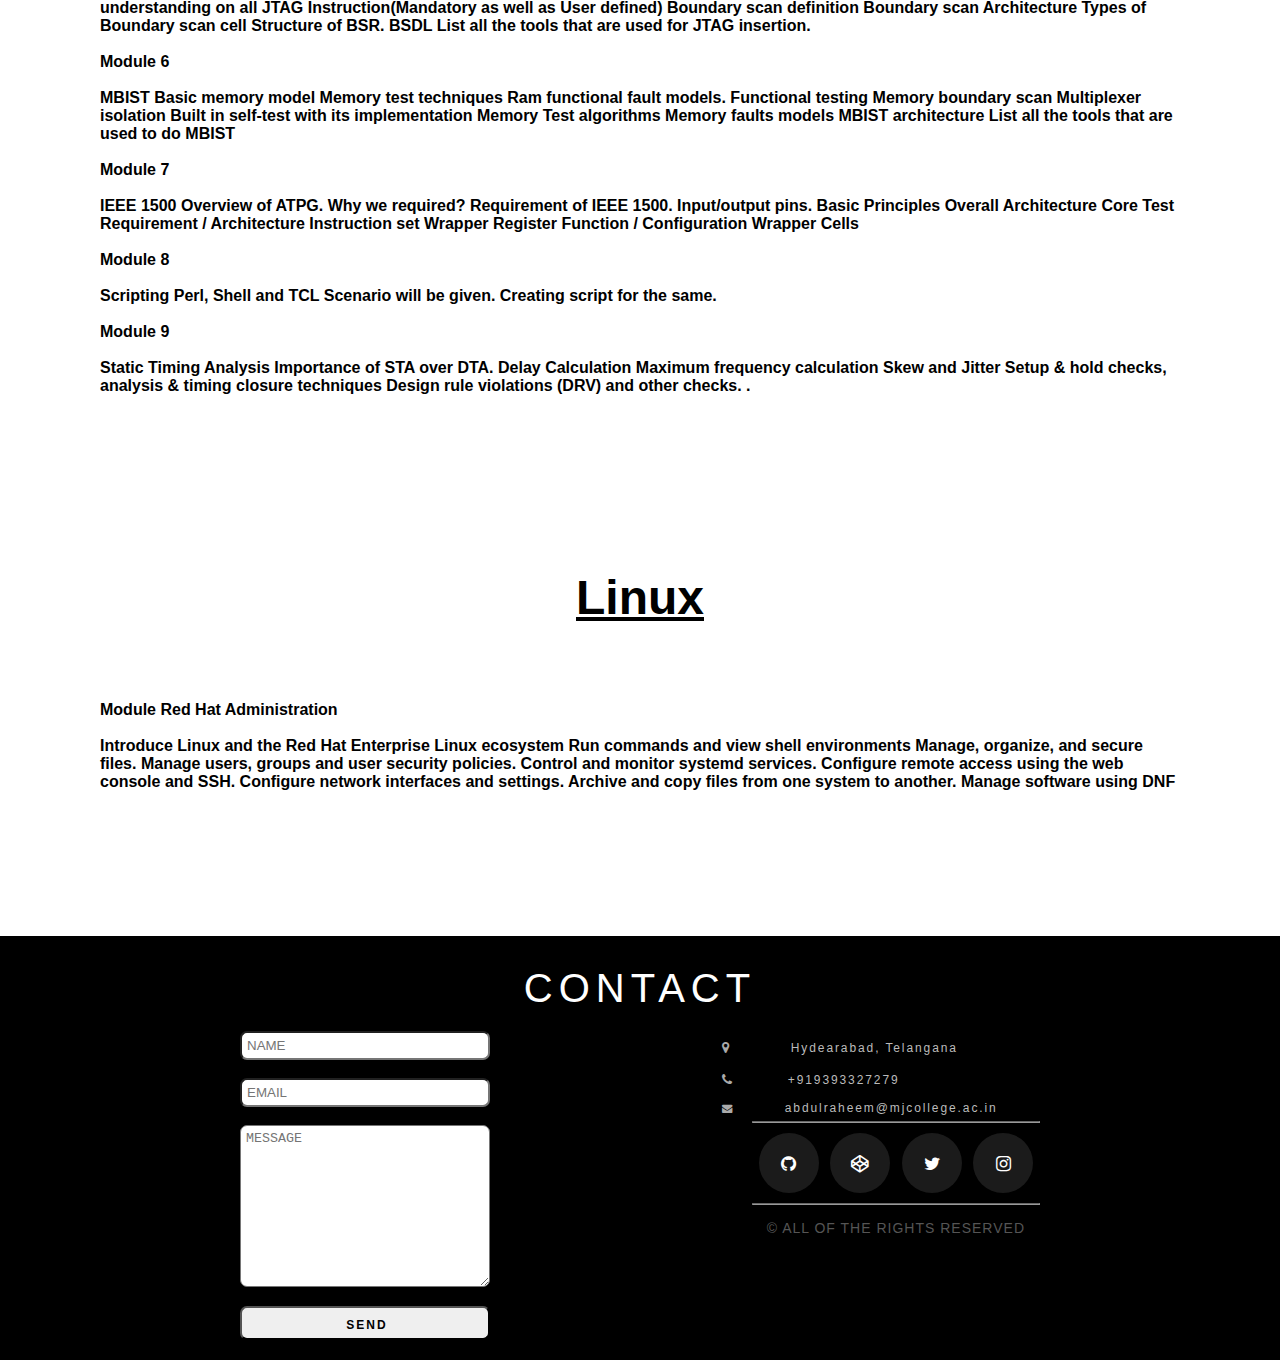
<file: Qualifications.html>
<!DOCTYPE html>
<html lang="en">
<head>
    <meta charset="UTF-8">
    <meta http-equiv="X-UA-Compatible" content="IE=edge">
    <meta name="viewport" content="width=device-width, initial-scale=1.0">
<script src="https://cdnjs.cloudflare.com/ajax/libs/font-awesome/6.2.1/css/all.min.css"></script>
<link rel="stylesheet" href="https://cdnjs.cloudflare.com/ajax/libs/font-awesome/4.7.0/css/font-awesome.min.css"> 
<link rel="stylesheet" href="./css/style.css">
<link rel="stylesheet" href="./css/admin.css">
    <title>M.A Raheem | BootCamp</title>

   <style>
    .fa{
        font-size: 0.8em;
    }
   </style>
</head>
<body>
    <nav class="navbar">
        <div class="navbar-container container">
            <input type="checkbox" name="" id="">
            <div class="hamburger-lines">
                <span class="line line1"></span>
                <span class="line line2"></span>
                <span class="line line3"></span>
            </div>
            <ul class="menu-items">
                <li><a href="index.html">Home</a></li>
                <li><a href="projects.html">Projects</a></li>
                <li><a href="Profile.html">Profile</a></li>
                <li><a href="Professional.html">Professional Activities</a></li>
                <li><a href="Publications.html">Publications</a></li>
                <li> 
                  <div class="dropdown">
                  <button class="dropbtn">BootCamp</button>
                  <div class="dropdown-content">
                    <a href="Qualifications.html#frontend">Front End Design</a>
                    <a href="Qualifications.html#physical">Physical Design</a>
                    <a href="Qualifications.html#analog">Analog Design</a>
                    <a href="Qualifications.html#rtl">RTL-GDS design</a>
                    <a href="Qualifications.html#dft">DFT Design</a>
                    <a href="Qualifications.html#linux">Linux</a>
                  </div>
                  </div>
                </li>
                <!-- <li><a href="Contact.html">Contact</a></li> -->
            </ul>
            <img src="./img/clg-logo.png"  height="50px" width="50px" alt="">
            <h1 class="logo">Dr. M.A.RAHEEM <br> <p style="font-size:10px;">B.Tech, &nbsp; M.Tech &nbsp; P.hD</p>
            </h1>
        </div>
        </nav>

    

    <section id="frontend" class="second">
      <div class="para">
        
        <div class="elementor-widget-container">
          <h1 class="elementor-heading-title elementor-size-default">Frontend Design</h1>		
        </div>
          
       

           <ul>
            <br><br>
            <li><h3 class="adminhead">
                Overview on Designing with
          Verilog</h3></li>
          <h2 class="adminhead">
            <!-- Professor in MJCET for VLSI subject</h3> -->
                      <p class="adminpara">
              <ul style="font-size: medium;">
                  Introduction to Digital VLSI design flow- Brain storming on combinational and
          sequential circuit design, Importance of RTL modeling-Overview of the different
          features of Verilog- Different modeling styles- Data flow modeling - Structural
          modeling - HDL coding guidelines for proper synthesizable code- Lab: Focusing on
          Hierarchical designing.
          <br><br>
          Introduction to Behavioral Modeling-Blocking and Non-blocking assignment
          statements - Coding techniques for synchronous and asynchronous concepts. FSM
          coding guidelines- Lab: Designing FSM based designs with focus on addressing
          latency in registering outputs. Simulation and synthesis mismatches guidelines.
                  </p>


          <li><h3 class="adminhead">
            FPGA based Design using Vivado</h3></li>
            <h2 class="adminhead">
              <!-- Professor in MJCET for VLSI subject</h3> -->
                        <p class="adminpara">
                <ul style="font-size: medium;">
                    Introduction, ASIC Flow, FPGA Flow, Vivado Flow, Overview of FPGA Families, FPGAs
            available in the market, FPGA Architecture of latest devices - 7 series FPGA - Kintex,
            Artix, Virtex, Zynq <br><br>
            Synthesis flow in Vivado, Implementation flow in Vivado. Overview of Logical
            resources on FPGA, Reset Methodology, HDL coding techniques, Lab: Vivado tool
            flow.
            <br><br>
            Timing Analysis – Baselining -STA - Setup and Hold analysis registered paths, Static
            Timing Analysis with lab demonstrating the timing closure of a design using Vivado
            IDE
            IP core, IP customization, Hardware Debug - ILA, VIO, Lab: On usability of debug
            core. <br><br>
            </p>
          <li><h3 class="adminhead">
          
            SoC based Design using Vitis
            Unified Software
            Development</h3></li>
            <h2 class="adminhead">
              <!-- Professor in MJCET for VLSI subject</h3> -->
                        <p class="adminpara">
                <ul style="font-size: medium;">
            Introduction to SoC Technology, Introduction to Zynq SoC Architecture, Block level
          based design using IP Integrator tool, Embedded System Design Flow using Xilinx
          Vitis IDE <br><br>
          Lab: Creating a Simple Embedded Hardware Design – Develop a basic embedded
          system for the target board on Vivado and write a basic C application using Vitis IDE
          to run on its exported hardware.
          Explore various features of Zynq SoC for Hardware-Software co-design, Introduction
            to AXI Interconnect Standard and its various types, Direct Memory Access
            Controller, Timers and Interrupts.
            <br><br>
            Lab: Using DMA on the Zynq SoC – Add and connect block RAM to the AXI port of
            the processing system, Use PS DMA and GIC controllers, Use the profiling tools to
            analyze system performance
          </p>


    </ul>
          

    <p style="line-height: 200%;">
      <h2 class="adminhead">
        <!-- Professor in MJCET for VLSI subject</h3> -->
                  <p class="adminpara">
          <ul style="font-size: medium;">
      <p style="text-decoration: underline;"><b> Who can attend:</b> </p>
       <p> - Faculty and research scholars intending to up-skill to FPGA and SoC Design using Xilinx tools
      <br>  &nbsp; Pre-requisites: <br>
        - Working knowledge of Digital Design and HDL (Verilog/VHDL) <br>
        </p>
        <p style="text-decoration: underline;">
       <strong>Software tools: </strong><br></p>
    <p >
        - Xilinx Vivado Design Suite, Xilinx Vitis <br>
       <span style="text-decoration: underline;"><strong>Hardware:</strong></span> <br>
        - Zynq-7000 based evaluation boards</p>
      <p>
       <span style="text-decoration: underline;"> <strong>Highlights:</strong></span>  <br>
- Insightful theory sessions and Lab demonstrations <br>
- Cloud-based Tool and Board access <br>
- Participation certificate <br>
      </p>
    </p>
          </div>

          </div>
          </div>
          </div>
              </section>

              <section id="physical" class="second">
                <div class="para">
                  <div class="elementor-widget-container">
                    <h1 class="elementor-heading-title elementor-size-default">Physical Design</h1>		
                  </div>
                      
                  <h2 class="adminhead">
                    <!-- Professor in MJCET for VLSI subject</h3> -->
                              <p class="adminpara">
                      <ul style="font-size: medium;">      
                          Physical Design Training Course mainly
                          focused on giving complete hands on
                          experience to physical design and physical
                          verification flow with Industry standard tools
                          in latest tech nodes with 80% lab practice. 
                          <br><br> By end of the course your will understand the
                          complete physical design flow from
                          specifications, floor planning challenges,
                          power optimization, placement constraints,
                          timing analysis, clock tree synthesis, routing
                          and physical verification of a functional unit
                          blocks.
                          <br><br>	Module 1
                          <br><br> Digital Electronics Basics
                          <br><br> Number System and Boolean Algebra Basic Theorems and Properties, Advantage /Disadvantages Combinational circuit Design Procedure – Half Adder, Full Adder, Half Subtractor, Full Subtractor, Parallel Binary Adder, Parallel binary subtractor, Binary Multiplier, Multiplexers/DeMultiplexers, decoder, Encoder, Code Converters, Magnitude Comparator.
                          Sequential circuits – Counter, State machines, Shift registers "The binary cell, The S-R-Latch Flip-Flop The D-Latch Flip-Flop, The “Clocked T” Flip-Flop, The “ Clocked J-K” Flip-Flop, Design of a Clocked Flip-Flop, Timing and Triggering Consideration."
                          "Introduction, Basic Architectural Distinctions between Combinational and Sequential circuits, Latches, Flip-Flops, SR,JK,D,T and Master slave, characteristic Tables and equations, Conversion from one type of Flip-Flop to another, Counters - Design of Single Mode Counter, Ripple Counter, Ring Counter, Shift Register, Ring counter using Shift Register"
                          
                          <br><br>Week 2	Test 	Quiz Interview Questions
                          <br><br> Module 2
                          <br><br> VLSI System Design
                          <br><br> Introduction to IC Technology – MOS, PMOS, NMOS, CMOS & BiCMOS technologies-Fabrication Process FinFET
                           Basic Electrical Properties of MOS and Bi-CMOS Circuits: Ids-Vds relationships, MOS transistor threshold Voltage, gm, gds, figure of merit; Pass transistor, NMOS Inverter, Various pull ups, CMOS Inverter analysis and design, Bi-CMOS Inverters. Review of Semi conductor Device, Passive components for ICs, Device structure, BJTS, JFETS, MOSFETS – depletion types and enhancement type
                           Basic logic CMOS e circuits with BJT, MOSFETS (N-MOS & C-MOS & Bi CMOS).Design of inverters with different loads, Design of AND, OR, NAND, NOR gates using MOSFET, Transmission gate logic circuits, BiCMOS inverter
                          <br><br> Test  Quiz  Interview Questions
                          
                          <br><br> Module 3
                          <br><br> SUBSYSTEM DESIGN
                          <br><br> Shifters, Adders: Carry skip, carry select, square root carry select , Manchester; ALU, Multipliers: Booth, Baugh-Woolley, High Density Memory Elements: SRAM, DRAM, ROM Design.
                           MOS and CMOS circuit Design Process: MOS Layers Stick diagrams, Lambda based Design rules and Layout diagrams. Sheet Resistance, Area Capacitance and Delay calculation. 
                          <br><br> Test Quiz Interview Questions
                          
                          <br><br> Module 4
                          <br><br> Linux and Scripting
                          <br><br> Linux basics, Layers of Linux/Unix, Kernel, Shell, File System, Linux basic commands, Editor Commands, Usage of special characters, System Resource Commands, User Commands, Disc Space Commands,
                           Perl Variable Types, Variable Names, Operators, Type Conversions, Operators acting on Strings, Scope of a Variable, Comparison operators, Functions, Iteration, Flow control within loops, Parallel Traversals, Strings- basics, escape sequences, formatting, slices, methods, regular expressions
                           "Overview of Tcl/Tk, Tool Command Language and its Usage, Tcl Language Programming, Basics, Arguments, Variable Substitution, Command Substitution, Word Structure, Tcl Expressions, Tcl Arrays and Lists"
                           Binary OperatorInterpolation of scalar strings, chop, chomp, STDIN, undef value, Array and List Data, Range Operator, Array Variables, Slice, Array as a stack, shift(), unshift(), Operations on Arrays: Reverse, sort, chop, Array References
                          <br><br> Test  Quiz Interview Questions
                          
                          <br><br> Module 5
                          <br><br> Introduction to ASIC Design Introduction to Verilog Logic Design Using Verilog Introduction To Hdls, Basic Concepts Of Verilog, Design Flow. Gate Level Modeling: Gate Types and Gate Delays.
                           Data Types, System Tasks and Compiler Directives.Dataflow Modeling: Continuous assignment and Delays..Parallel Adder Design of Stimulus Block. Delay 
                           Behavioural Modeling: Structured Procedures, Procedural Assignments. Timing control, Conditional statements, Sequential and Parallel Blocks, Generate Blocks. Switch level Modeling. Tasks, Functions, Procedural Continuous Assignments, Design of Mealy and Moore state models using Verilog. Logic Synthesis, Synthesis Design flow, Gate level Netlist. 
                          <br><br> Test  Quiz
                          
                          <br><br> Module 6
                          <br><br> Synthesis What is Synthesis? Why we do Synthesis? Advantage /Disadvantages Inputs and Outputs understanding Flow Constraints development and understanding Optimization techniques 
                          <br><br> Test  Quiz Interview Questions
                          <br><br> Module 7 
                          <br><br>  Design For Testability 
                          <br><br> What is DFT?  Why we do DFT? Advantage /Disadvantages Test process and where DFT comes in ASIC Design flow
                           Structural testing  Physical defect(Detail study on all defects as well as how defect converts to fault)
                           Fault modeling. Types of fault in detail. Detail study on all fault models.Types of scan flops. There detail study with all pros/cons
                           Types of scan. There detail study. Test point insertion. Explain one practical model that gives idea on shifting ,launch and capturing on flops
                           Scenario will be given. Creating script for the same.
                          
                          <br><br> Module 8
                          <br><br> Static Timing Analysis
                          <br><br> Importance of STA over DTA. Delay Calculation Maximum frequency calculation
                          Skew and Jitter Setup & hold checks, analysis & timing closure techniques                          <br><br> Design rule violations (DRV) and other checks.
                          Basic understanding of transition/slew, capacitance, leakage power,internal power, On-Chip-Variation (derate, AOCV, LVF) Library file difference NLDM, CCS, ECSM, LVF
                          <br><br> Test 
                          <br><br> Quiz
                          <br><br> Interview Questions
                          
                          <br><br> Module 9
                          <br><br> Physical Design Input files, Sanity Checks and IO placement  Floorplanning and Power planning concepts Placement strategies like region, fence, blockages, pading, bump, dont touch, filler gap, DRV optimization, Buffer tree synthesis Clock tree synthesis and clock latency calculations Routing design and optimization, antenna Effect and Latch up issue ECO Timing closure and implementation cycle Physical Design Verification Design Rule Checks understanding and importance Layout Versus Schematic and difference with respect to LEC
                          <br><br> Test 
                          <br><br> Quiz
                          <br><br> Interview Questions
                          <br><br> Module 10
                          <br><br> Industry standard Project Execution
                          <br><br> ORCA, MSP430, RISC Processor and Chiptop
                          

                </p>

                  <div class="feimg">
                    <!-- <img class="fe1" src="./img/physical.png" alt=""> -->
                    <!-- <img class="fe2" src="./img/physical2.png" alt=""> -->
                  </div>

              </section>


              <section id="analog" class="second">
                <div class="para">
                  <div class="elementor-widget-container">
                    <h1 class="elementor-heading-title elementor-size-default"> Analog VLSI Design Camp</h1>		
                  </div>
            
                  <h2 class="adminhead">
                    <!-- Professor in MJCET for VLSI subject</h3> -->
                              <p class="adminpara">
                      <ul style="font-size: medium;">
        <li>Analog VLSI Design Camp 
          <br><br> Day 1 Virtuoso Cadence 180nm & 65nm
MOS Device Characterizations: To determine dependence of region of operation
 based on I/O voltages. Extraction of basic MOS parameters, Design of Single Stage Amplifiers –
 Common Source, Common Drain, Common Gate Amplifiers using current mirrors. 
Analysis of SSA – DC analysis, Transient Analysis and AC Analysis.
<br><br> Day 2 Design of Differential Amplifier, Design of Op amp using earlier designed CSA and Diffamp,
 Opamp analysis – Methodology to calculate DC Gain, UGB, Phase Margin, Slew Rate, DC offset,
 CMRR for an opamp.
 <br><br>Day 3: Selection of Opamp Specifications, Complete Mathematical design of OPAMP from  
specifications, Transistor level implementation of Two stage CMOS opamp from specifications, 
DC, Transient and AC Analysis of designed opamp.
<br><br> Day 4:Comparator design using opamp, Design of Resistor String ladder, Thermometer to binary encoder.
<br><br> Day 5: Integration of designed sub blocks to implement Flash ADC. System level simulation to determine the resolution of Flash ADC. Research opportunities in area of Analog and Mixed signal IC Design.
<br><br>Day 6: Insight on Layout Design Techniques
.</li>
        <!-- <img src="./img/analog.png" height="100%" width="80%" alt=""> -->
      </p>
     
    </section>


    <section id="rtl" class="second">
     
      <div class="para">
        <div class="elementor-widget-container">
          <h1 class="elementor-heading-title elementor-size-default"> RTL-GDS design</h1>		
        </div>
            
     <h3 class="adminhead">
      <!-- Professor in MJCET for VLSI subject</h3> -->
      <br>
      <p class="adminpara">
        <ul style="font-size: medium;">
                 <li> <br><br> Module 1
        <br><br>  Digital Electronics Basics
        Number System and Boolean Algebra 
        Basic Theorems and Properties,
        Advantage /Disadvantages
        Combinational circuit Design Procedure – Half Adder, Full Adder, Half Subtractor, Full Subtractor, Parallel Binary Adder, Parallel binary subtractor, Binary Multiplier, Multiplexers/DeMultiplexers, decoder, Encoder, Code Converters, Magnitude Comparator.
        Sequential circuits – Counter, State machines, Shift registers
        The binary cell, The S-R-Latch Flip-Flop The D-Latch
        Flip-Flop, The “Clocked T” Flip-Flop, The “ Clocked J-K” Flip-Flop, Design of a Clocked
        Flip-Flop, Timing and Triggering Consideration.
        Introduction, Basic Architectural Distinctions between Combinational and Sequential circuits,
        Latches,Flip-Flops, SR,JK,D,T and Master slave, characteristic Tables and equations,
        Conversion from one type of Flip-Flop to another,
        Counters - Design of Single Mode Counter, Ripple Counter, Ring Counter, Shift Register, Ring
        counter using Shift Registe
        Test 
        Quiz
        Interview Questions
        
        <br><br> Module 2
        <br><br> Design Specification and RTl Coding
        Introduction to Verilog
        Logic Design Using Verilog
        Introduction To Hdls, Basic Concepts Of Verilog, Design Flow. 
        Gate Level Modeling: Gate Types and Gate Delays.
        Data Types, System Tasks and Compiler Directives. 
        Dataflow Modeling: Continuous assignment and Delays..Parallel Adder
        Design of Stimulus Block. Delay 
        Behavioural Modeling: Structured Procedures, Procedural Assignments.
        Timing control, Conditional statements, Sequential and Parallel Blocks, Generate Blocks. Switch level Modeling. 
         Tasks, Functions, Procedural Continuous Assignments, Design of Mealy and Moore state models using Verilog.
        Logic Synthesis, Synthesis Design flow, Gate level Netlist. 
        Test 
        Quiz
        Interview Questions
        
        <br><br> Module 3
        <br><br> Design Simulation Using the Xcelium Simulator
        Simulating a Simple Counter Design
        Steps to Invoke Tools
        Verification Using Simulation
        Using xrun in Graphical Mode with the -gui Option
        Using xrun in Batch Mode
        Quiz
        Interview Questions
        
        <br><br> Module 4
        <br><br>   The Synthesis Stage  Basic Synthesis Flow
        Steps to Invoke Tools
        Running Synthesis (Without DFT)
        Creating the Script for Run
        Timing Constraints or the SDC File
        Starting Genus
        Loading Libraries and Designs and Synthesizing the Design
        Genus Terminal After Synthesis
        Launching the GUI
        Generating Reports
        Writing Output Files
        Exiting the Software
        Understanding the Flow
        Running Scan Insertion
        
        <br><br> Module 5
        <br><br> Running the Basic ATPG Flow in Modus Test
        Steps to Invoke Tools 
        Creating the Script for Run
        Invoking Modus Test
        Building the Model
        Building the Test Mode
        Verifying the Test Structures:
        Reporting the Test Structures
        Building the Fault Model
        Creating the Scan Test
        Interview Questions
        Creating the Logic Test
        Writing Out the Vectors
        Exiting the Software
        
        
        
        <br><br> Module 6
        
        <br><br> The Equivalency Checking Stage
        Steps to Invoke Tools
        Invoking Equivalency Checking
        Creating the Script (DOFILE) for Run
        Running Equivalency Checking
        Loading Libraries and Designs, and Comparing Designs
        Analyzing Results After Comparison
        Exiting the Software
        Understanding the Flow
        Creating a .v File
        
        <br><br> Module 7
        <br><br> The Implementation Stage
        Importing the Design
        Viewing the Design Import Results
        Viewing the Design Hierarchy
        Floorplanning the Design
        Power Planning
        Creating Power Rails with Special Route
        Running Placement Optimization
        Running Clock Tree Synthesis
        Routing the Nets
        Extraction and Timing Analysis
        Running Physical Verification
        Verifying Geometry
        Verifying Connectivity
        Running Power Analysis
        Viewing Power Analysis Results
        Generating a Stream File
        
        <br><br> Module 8
        <br><br> Running Gate-Level Simulations on a Simple Counter Design
        Timing Signoff Analysis
        What Is Gate-Level Simulation (GLS)?
        SDF Annotation
        Simulating the Netlist with the xrun Command
        Running Timing Analysis and Debugging in the Innovus Session
        Running an Independent Timing Analysis in Tempus
        Rerunning Innovus to Fix All Violations
        Summary
        Test 
        Quiz
        Interview Questions
        Module 8
        Industry standard Project Execution
         MSP430, RISC Processor and Chiptop
        
        
        
       </li>
      <!-- <li> A 6-Days Analog IC Design Camp IEEE, ECE Dept, MJCET 1st May to 6th May 2017.</li> -->
      <!-- <li> A 6-Days FDP workshop on Analog IC Design Camp IEEE, ECE Dept, MJCET&Entuple -->
          <!-- 2nd to 7th Dec 2019.</li> -->
      
        </ul>
        <!-- <img src="./img/rtl.png" height="100%" -->
        <!-- width="80%" alt=""> -->
        </p>
    </section>



    <section id="dft" class="second">
      
      <div class="para">
        <div class="elementor-widget-container">
          <h1 class="elementor-heading-title elementor-size-default"> DFT Design</h1>		
        </div>
            
        <h2 class="adminhead">
          <!-- Professor in MJCET for VLSI subject</h3> -->
                  <p class="adminpara">
            <ul style="font-size: medium;">
                     <li> <br><br> Module 1
                      <br><br>  DFT Basics
What is DFT?
Why we do DFT?
Advantage /Disadvantages
Test process and where DFT comes in ASIC Design flow
Structural testing
Physical defect(Detail study on all defects as well as how defect converts to fault)
Fault modeling. Types of fault in detail. Detail study on all fault models.
Types of scan flops. There detail study with all pros/cons
Types of scan. There detail study.
Test point insertion.
Explain one practical model that gives idea on shifting ,launch and capturing on flops
<br><br>Module 2
<br><br> Scan Insertion
Different Scan styles
a. Mux-D scan flip flop
b. Clocked scan
c. LSSD (Level sensitive scan design)
Scan chain operation
Scan and timing constraints understanding
Scan insertion methodologies
Detail knowledge of each step in scan insertion flow.
Top down/ Bottom up approach
Full scan/Partial scan
Test point
Library content
Output file understanding
Major DRC that need to be checked.
General flow to solve any DRC.
Auto fix
Insertion flow with synopsis DFT Compiler
<br><br> Module 3
<br><br> ATPG
Overview of ATPG. Why we required?
Input files and its details.
Library and netlist formats.
Controllability & Observability overview
ATPG process flow.
Detail study of SPF file.
Different Fault models and there processes to generate patterns. Along with all the aspects that are used to generate particular pattern.
Test coverage & Fault coverage
Fault categories with details.
Major DRC to focus on and flow to solve any particular DRC.
Flow to analyze coverage. Which fault category we target first?
Fault collapsing and equivalence with example.
What is compression? Why we do that. example.
Compression structure of various vendors.
<br><br> Module 4
<br><br> Pattern Validation
What is pattern validation?
What is GLS?
Types of pattern and format.
Setup file for environment setup
Inputs/outputs
How to give input pattern file
Tools that are used to do pattern validation
Tools used to debug failures.
How to debug pattern failure.
Timing simulation w.r.t. PVT corners
Basics of STA
Diagnosing pattern
How to debug compressed pattern.
ATE basics.
<br><br> Module 5
<br><br> JTAG
Need for Boundary scan
Structure of JTAG and required pins.
FSM for JTAG.
Tap controller. Understanding of all the states.
Detail understanding on all JTAG Instruction(Mandatory as well as User defined)
Boundary scan definition
Boundary scan Architecture
Types of Boundary scan cell
Structure of BSR.
BSDL
List all the tools that are used for JTAG insertion.
<br><br> Module 6
<br><br> MBIST
Basic memory model
Memory test techniques
Ram functional fault models.
Functional testing
Memory boundary scan
Multiplexer isolation
Built in self-test with its implementation
Memory Test algorithms
Memory faults models
MBIST architecture
List all the tools that are used to do MBIST
<br><br> Module 7
<br><br> IEEE 1500
Overview of ATPG. Why we required?
Requirement of IEEE 1500.
Input/output pins.
Basic Principles
Overall Architecture
Core Test Requirement / Architecture
Instruction set
Wrapper Register Function / Configuration
Wrapper Cells
<br><br> Module 8
<br><br> Scripting
Perl, Shell and TCL
Scenario will be given. Creating script for the same.
<br><br> Module 9
<br><br> Static Timing Analysis
Importance of STA over DTA.
Delay Calculation
Maximum frequency calculation
Skew and Jitter
Setup & hold checks, analysis & timing closure techniques
Design rule violations (DRV) and other checks.
.</li>

        <!-- <img src="./img/dft.png" height="100%" -->
        <!-- width="80%" alt=""> -->
        </p>
    </section>



    <section id="linux" class="second">
     
      <div class="para">
        <div class="elementor-widget-container">
          <h1 class="elementor-heading-title elementor-size-default">Linux</h1>		
        </div>
        <h2 class="adminhead">
          <!-- Professor in MJCET for VLSI subject</h3> -->
                    <p class="adminpara">
            <ul style="font-size: medium;">
        <br><br> Module Red Hat Administration
        <br><br> Introduce Linux and the Red Hat Enterprise Linux ecosystem
        Run commands and view shell environments
        Manage, organize, and secure files.
        Manage users, groups and user security policies.
        Control and monitor systemd services.
        Configure remote access using the web console and SSH.
        Configure network interfaces and settings.
        Archive and copy files from one system to another.
        Manage software using DNF
        
        </p>
    </section>
    
    <style>
      
    </style>
<section id="contact">
  
    <h1 class="section-header">Contact</h1>
    
    <div class="contact-wrapper">
     
    <!-- Left contact page --> 
      
      <form id="contact-form" class="form-horizontal" role="form">
         
        <div class="form-group">
          <div class="col-sm-12">
            <input type="text" class="form-control" id="name" placeholder="NAME" name="name" value="" required>
          </div>
        </div>
  <br>
        <div class="form-group">
          <div class="col-sm-12">
            <input type="email" class="form-control" id="email" placeholder="EMAIL" name="email" value="" required>
          </div>
        </div>
  <br>
        <textarea class="form-control" rows="10" placeholder="MESSAGE" name="message" required></textarea>
        
        <button class="btn btn-primary send-button" id="submit" type="submit" value="SEND">
          <div class="alt-send-button">
           <span class="send-text">SEND</span>
           
          </div>
        
        </button>
        
      </form>
      
    <!-- Left contact page  -->
      
    <div class="direct-contact-container">
  
          <ul class="contact-list">
            <li class="list-item"><i class="fa fa-map-marker fa-2x"><span class="contact-text place">Hydearabad, Telangana</span></i></li>
            
            <li class="list-item"><i class="fa fa-phone fa-2x"><span class="contact-text phone"><a href="tel:+919393327279" title="Give me a call">+919393327279</a></span></i></li>
            
            <li class="list-item" style="font-size:small ;"><i class="fa fa-envelope fa-2x"><span class="contact-text gmail"><a href="mailto:#" title="Send me an email">abdulraheem@mjcollege.ac.in</a></span></i></li>
            
          </ul>
  
          <hr>
          <ul class="social-media-list">
            <li><a href="#" target="_blank" class="contact-icon">
              <i class="fa fa-github" aria-hidden="true"></i></a>
            </li>
            <li><a href="#" target="_blank" class="contact-icon">
              <i class="fa fa-codepen" aria-hidden="true"></i></a>
            </li>
            <li><a href="#" target="_blank" class="contact-icon">
              <i class="fa fa-twitter" aria-hidden="true"></i></a>
            </li>
            <li><a href="#" target="_blank" class="contact-icon">
              <i class="fa fa-instagram" aria-hidden="true"></i></a>
            </li>       
          </ul>
          <hr>
  
          <div class="copyright">&copy; ALL OF THE RIGHTS RESERVED</div>
  
        </div>
      
    </div>

  </section>   
    
    
<script>
    document.querySelector('#contact-form').addEventListener('submit', (e) => {
    e.preventDefault();
    e.target.elements.name.value = '';
    e.target.elements.email.value = '';
    e.target.elements.message.value = '';
  });

</script>

</body>
</html>
</file>
<file: css/style.css>
*,
*::after,
*::before{
    box-sizing: border-box;
    padding: 0;
    margin: 0;
}

.html{
    font-size: 62.5%;
}

.navbar input[type="checkbox"],
.navbar .hamburger-lines{
    display: none;
}

.container{
    max-width: 1200px;
    width: 90%;
    margin: auto;
}

.navbar{
    box-shadow: 0px 5px 10px 0px #aaa;
    position: fixed;
    width: 100%;
    background: #fff;
    color: #000;
    opacity: 0.97;
    z-index: 100;
    display: block;
}
/* .para{
    text-align: center;
    align-items: center;

} */
.navbar-container{
    display: flex;
    justify-content: space-between;
    height: 75px;
    align-items: center;
}

.menu-items{
    order: 2;
    display: flex;
}
.logo{
    order: 1;
    font-size: 1.5rem;
    display: block;
    margin-bottom: 2    0px;
}

.menu-items li{
    list-style: none;
    margin-left: 1.5rem;
    font-size: 1rem;
}

.navbar a{
    color: rgb(0, 0, 0);
    text-decoration: none;
    font-weight: 500;
    transition: color 0.3s ease-in-out;
}

.navbar a:hover{
    color: #117964;
}


@media (max-width: 1150px){
    .navbar{
        opacity: 0.96;
    }

    .navbar-container input[type="checkbox"],
    .navbar-container .hamburger-lines{
        display: block;
    }

    .navbar-container{
        display: block;
        position: relative;
        height: 64px;
    }

    .navbar-container input[type="checkbox"]{
        position: absolute;
        display: block;
        height: 32px;
        width: 30px;
        top: 20px;
        left: 20px;
        z-index: 5;
        opacity: 0;
        cursor: pointer;
    }

    .navbar-container .hamburger-lines{
        display: block;
        height: 28px;
        width: 35px;
        position: absolute;
        top: 20px;
        left: 20px;
        z-index: 2;
        display: flex;
        flex-direction: column;
        justify-content: space-between;
    }

    .navbar-container .hamburger-lines .line{
        display: block;
        height: 4px;
        width: 100%;
        border-radius: 10px;
        background: #333;
    }
    
    .navbar-container .hamburger-lines .line1{
        transform-origin: 0% 0%;
        transition: transform 0.3s ease-in-out;
    }

    .navbar-container .hamburger-lines .line2{
        transition: transform 0.2s ease-in-out;
    }

    .navbar-container .hamburger-lines .line3{
        transform-origin: 0% 100%;
        transition: transform 0.3s ease-in-out;
    }

    .navbar .menu-items{
        padding-top: 100px;
        background: #fff;
        height: 100vh;
        max-width: 300px;
        transform: translate(-150%);
        display: flex;
        flex-direction: column;
        margin-left: -40px;
        padding-left: 40px;
        transition: transform 0.5s ease-in-out;
        box-shadow:  5px 0px 10px 0px #aaa;
        overflow: scroll;
    }

    .navbar .menu-items li{
        margin-bottom: 1.8rem;
        font-size: 1.1rem;
        font-weight: 500;
    }

    .logo{
        position: absolute;
        display: block;
        top: 5px;
        right: 25px;
        font-size: 2.5rem;
    }

    .navbar-container input[type="checkbox"]:checked ~ .menu-items{
        transform: translateX(0);
    }

    .navbar-container input[type="checkbox"]:checked ~ .hamburger-lines .line1{
        transform: rotate(45deg);
    }

    .navbar-container input[type="checkbox"]:checked ~ .hamburger-lines .line2{
        transform: scaleY(0);
    }

    .navbar-container input[type="checkbox"]:checked ~ .hamburger-lines .line3{
        transform: rotate(-45deg);
    }

}

@media (max-width: 500px){
    .navbar-container input[type="checkbox"]:checked ~ .logo{
        display: none;
    }
}


@media (max-width: 500px){
        .logo{
            font-size: xx-large;
        }
        .logoimage{
          display: none;
        }
}


@media (max-width: 400px){
    .logo{
        font-size: x-large;
    }
    .logoimage{
      display: none;
    }
}


         
.dropdown {
  float: left;
  overflow: hidden;
}

.dropdown .dropbtn {
  font-size: 16px;  
  border: none;
  outline: none;
  background-color: inherit;
  font-family: inherit;
  margin: 0;
}

.dropdown-content {
  display: none;
  position: absolute;
  background-color: #f9f9f9;
  min-width: 160px;
   box-shadow: 0px 8px 16px 0px rgba(0,0,0,0.2); 
  font-family: inherit;
  z-index: 1;
  padding-right: 20px;
  border-right-width: 30px;
  right: 15px;
}

.dropdown-content a {
  float: none;
  color: black;
  padding: 12px 16px;
  text-decoration: none;
  display: block;
  text-align: left;
}

.dropdown-content a:hover {
  background-color: #ddd;
}

.dropdown:hover .dropdown-content {
  display: block;
}
        

/* paragraph */


.second{
    display: flex;
}
.para{
    flex: 1;
    padding: 50px 100px 50px 100px;
    margin-top: 60px;
    font-size:x-large;
}
.mainImage{
    margin-right: 40px;
    height: 400px;
    width: 350px;
    margin-top: 60px;
    align-items: center;
}


@media(max-width: 700px){
.second{
    display: block;
    padding: 10px;
    
}
.para{
    padding: 20px;
    margin-top: 50px;
}
.mainImage{
    padding:10px;
    margin: 0;
    margin-top: 25px;
}
}




/* Contact */

#contact {
    width: 100%;
    height: 100%;
    background-color: #000;
    color: #fff;
    font-size: medium;
  }
  
  .section-header {
    text-align: center;
    margin: 80px 0 0 0 ;
    padding: 30px 0 0 0 ;
    font: 300 40px 'Oswald', sans-serif;
    color: #fff;
    text-transform: uppercase;
    letter-spacing: 6px;
  }
  
  
  .contact-wrapper {
    display: flex;
    flex-direction: row;
    justify-content: space-between;
    margin: 0 auto;
    padding: 20px;
    position: relative;
    max-width: 840px;
  }
  
  /* Left contact page */
  .form-horizontal {
    /*float: left;*/
    max-width: 300px;
    font-family: 'Lato';
    font-weight: 600;
    border-radius: 20px;
  }
  
  .form-control, 
  textarea {
    /* max-width: 400px;
    background-color: #000;
    color: #fff;
    letter-spacing: 2px; */
    width: 250px;
    line-break: auto;
    height: max-content;
    padding: 3px;
    border-radius: 7px;
      padding: 5px;
  }
  
  .send-button {
    margin-top: 15px;
    height: 34px;
    width: 250px;
    overflow: hidden;
    transition: all .2s ease-in-out;
    border-radius: 7px;
  }
  
  .alt-send-button {
    width: 250px;
    height: 20px;
    transition: all .2s ease-in-out;
    padding: 0;
  }
  
  .send-text {
    display: block;
    margin-top: 10px;
    font: 700 12px 'Lato', sans-serif;
    letter-spacing: 2px;
    width: 250px;
  }
  
  /* .alt-send-button:hover {
    transform: translate3d(0px, -29px, 0px);
  } */
  
  /* Begin Right Contact Page */
  .direct-contact-container {
    max-width: 400px;
  }
  
  /* Location, Phone, Email Section */
  .contact-list {
    list-style-type: none;
    margin-left: -30px;
    padding-right: 20px;
  }
  
  .list-item {
    line-height: 2;
    color: #aaa;
  }
  
  .contact-text {
    font: 300 12px 'Lato', sans-serif;
    letter-spacing: 1.9px;
    color: #bbb;
  }
  
  .place {
    margin-left: 62px;
  }
  
  .phone {
    margin-left: 56px;
  }
  
  .gmail {
    margin-left: 53px;
  }
  
  .contact-text a {
    color: #bbb;
    text-decoration: none;
    transition-duration: 0.2s;
  }
  
  .contact-text a:hover {
    color: #fff;
    text-decoration: none;
  }
  
  
  /* Social Media Icons */
  .social-media-list {
    position: relative;
    font-size: 22px;
    text-align: center;
    width: 100%;
    margin: 0 auto;
    padding: 0;
  }
  
  .social-media-list li a {
    color: #fff;
  }
  
  .social-media-list li {
    position: relative; 
    display: inline-block;
    height: 60px;
    width: 60px;
    margin: 10px 3px;
    line-height: 60px;
    border-radius: 50%;
    color: #fff;
    background-color: rgb(27,27,27);
    cursor: pointer; 
    transition: all .2s ease-in-out;
  }
  
  .social-media-list li:after {
    content: '';
    position: absolute;
    top: 0;
    left: 0;
    width: 60px;
    height: 60px;
    line-height: 60px;
    border-radius: 50%;
    opacity: 0;
    box-shadow: 0 0 0 1px #fff;
    transition: all .2s ease-in-out;
  }
  
  .social-media-list li:hover {
    background-color: #fff; 
  }
  
  .social-media-list li:hover:after {
    opacity: 1;  
    transform: scale(1.12);
    transition-timing-function: cubic-bezier(0.37,0.74,0.15,1.65);
  }
  
  .social-media-list li:hover a {
    color: #000;
  }
  
  .copyright {
    font: 200 14px 'Oswald', sans-serif;
    color: #555;
    letter-spacing: 1px;
    text-align: center;
    padding: 15px;
  }
  
  hr {
    border-color: rgba(255,255,255,.6);
  }
  

  @media screen and (max-width: 850px) {
    .contact-wrapper {
      display: flex;
      flex-direction: column;
    }
    .direct-contact-container, .form-horizontal {
      margin: 0 auto;
    }  
    
    .direct-contact-container {
      margin-top: 60px;
      max-width: 300px;
    }    
    .social-media-list li {
      height: 60px;
      width: 60px;
      line-height: 60px;
    }
    .social-media-list li:after {
      width: 60px;
      height: 60px;
      line-height: 60px;
    }
  }
  
  @media screen and (max-width: 569px) {
  
    .direct-contact-container, .form-wrapper {
      float: none;
      margin: 0 auto;
    }  
    .form-control, textarea {
      border-radius: 7px;
      padding: 5px;
      margin: 0 auto;
    }
   
    
    .name, .email, textarea {
      width: 280px;
    } 
    
    .direct-contact-container {
      margin-top: 60px;
      max-width: 280px;
    }  
    .social-media-list {
      left: 0;
    }
    .social-media-list li {
      height: 55px;
      width: 55px;
      line-height: 55px;
      font-size: 2rem;
    }
    .social-media-list li:after {
      width: 55px;
      height: 55px;
      line-height: 55px;
    }
    
  }
  
  @media screen and (max-width: 410px) {
    .send-button {
      width: 70%;
    }
  }

  @media (max-width: 1150px){
    .fe1{
      height: 100%;
      width: 80vw;
    }
    .fe2{
      height: 100%;
      width: 80vw;
    }
  }
  @media (max-width: 950px){
    .fe1{
      height: 100%;
      width: 60vw;
    }
    .fe2{
      height: 100%;
      width: 60vw;
    }
  }
  @media (max-width: 550px){
    .fe1{
      height: 100%;
      width: 80vw;
    }
    .fe2{
      height: 100%;
      width: 80vw;
    }
  }
</file>
<file: css/admin.css>
.adminpara{
    font-size: 16.5px;
    font-family: 'Montserrat',sans-serif;
    
   line-height:150%;
   margin-bottom: 40px;
}

.adminhead{
    font-family: 'Montserrat',sans-serif;
    font-weight: 700;
    margin-bottom: 15px;
}
.elementor-widget-container{
    text-align: center;
    margin-bottom: 40px;
    font-family: 'Montserrat',sans-serif;
    font-weight: 400;
    text-decoration: underline rgb(0, 0, 0);  
}
</file>
<file: css/publications.css>
.adminhead{
    font-weight: 700;
    text-decoration: underline;
}
</file>
